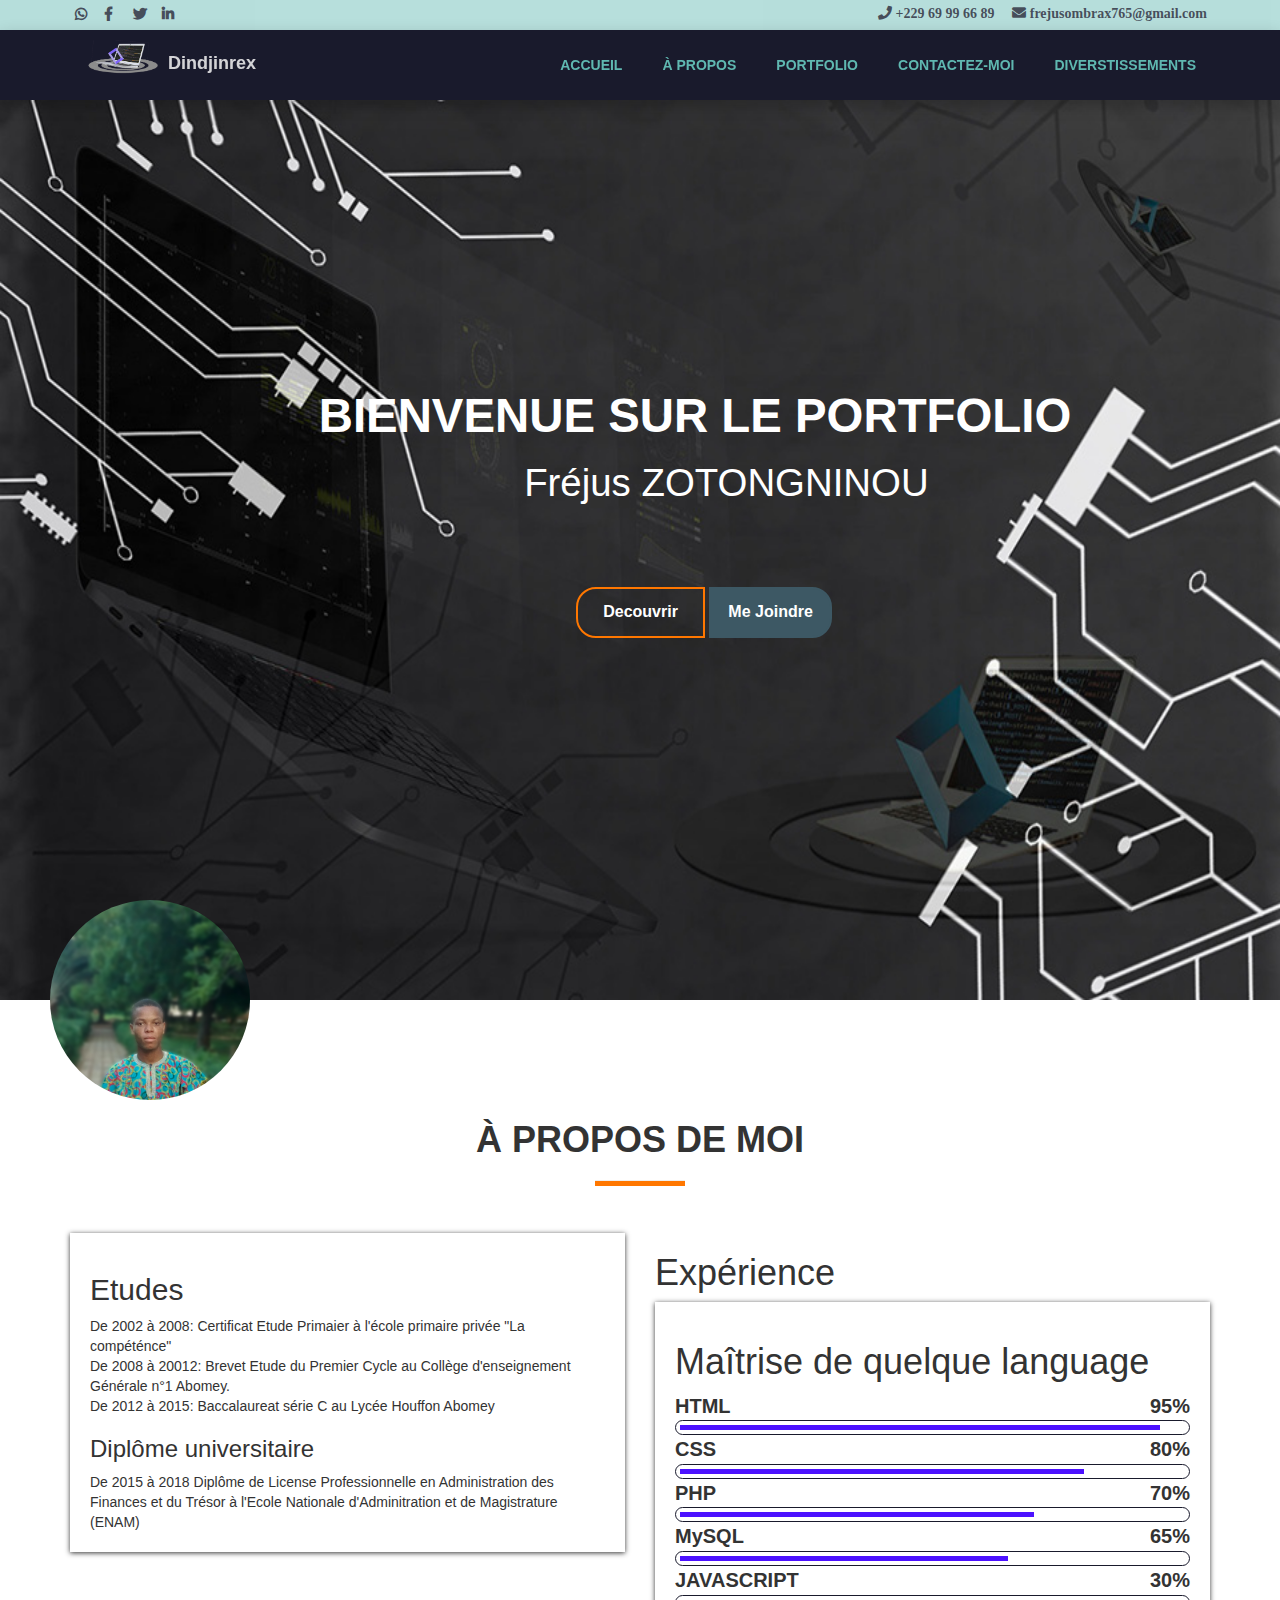
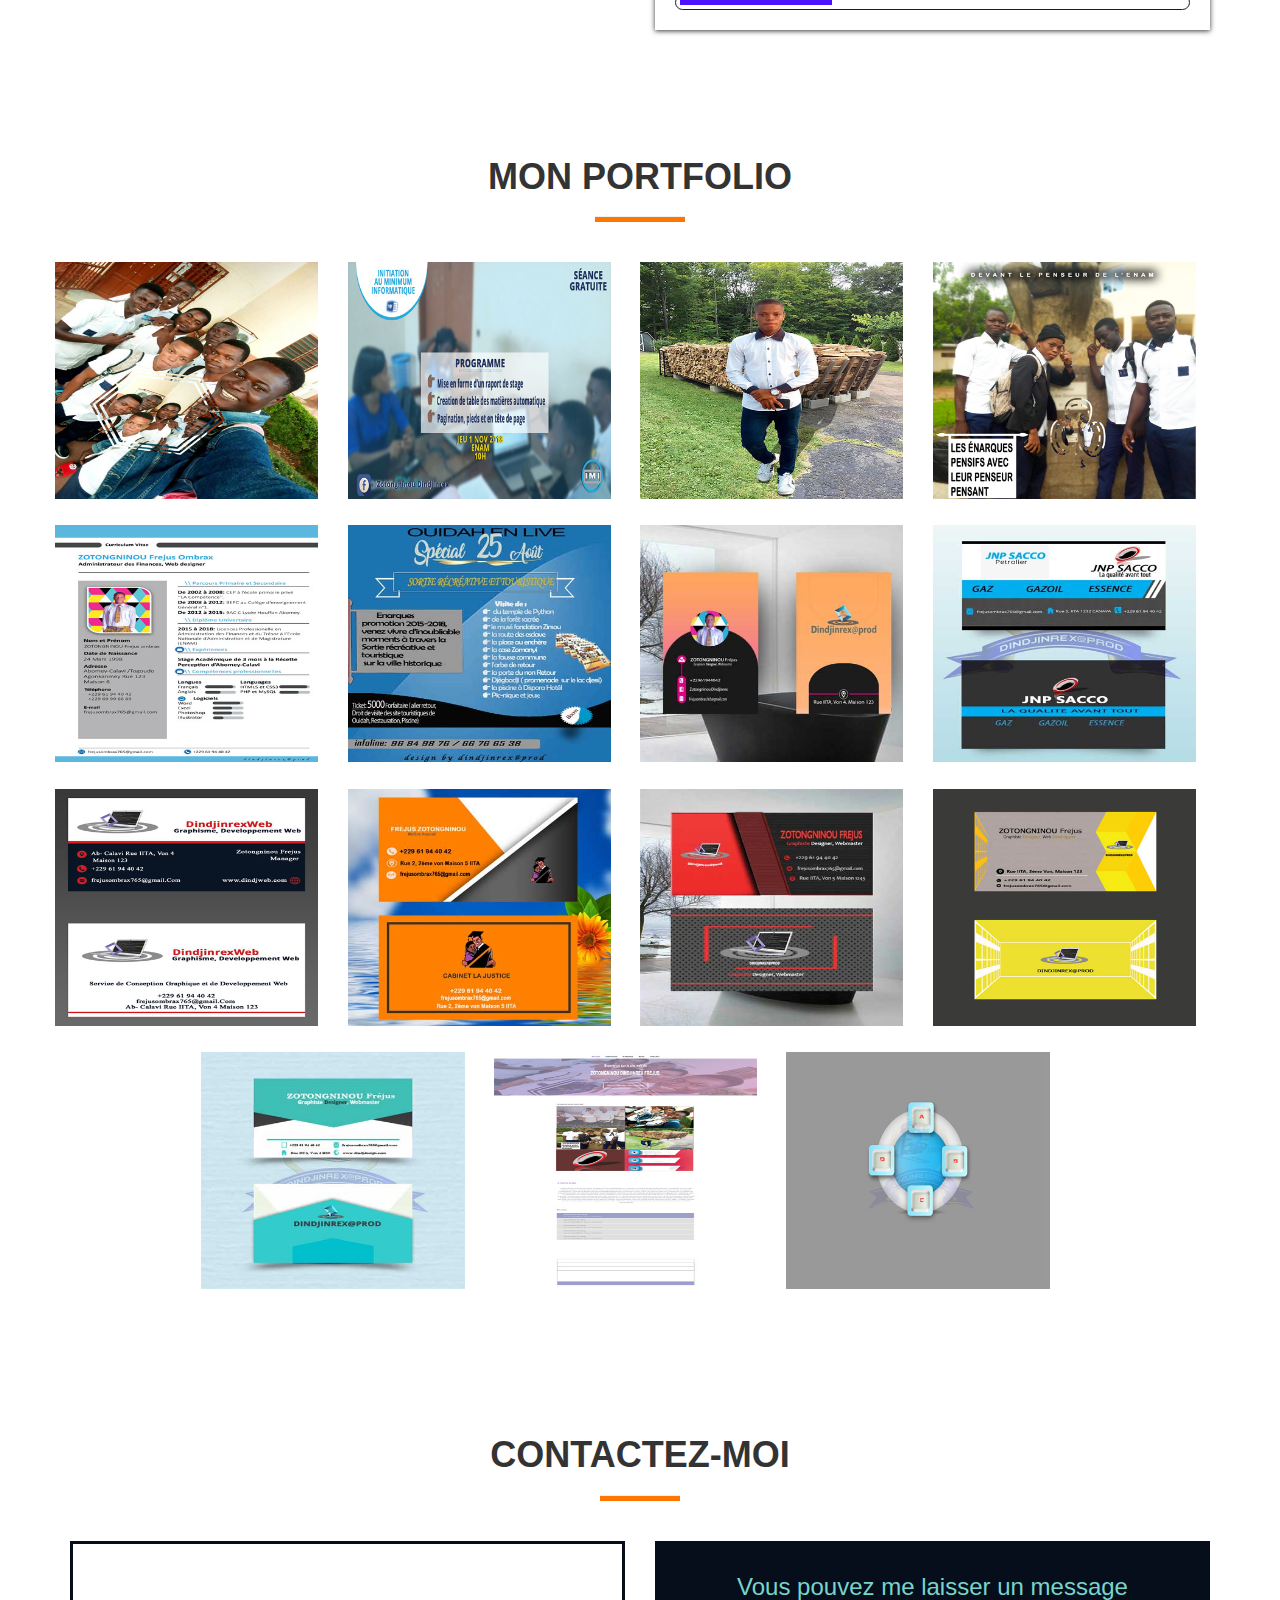
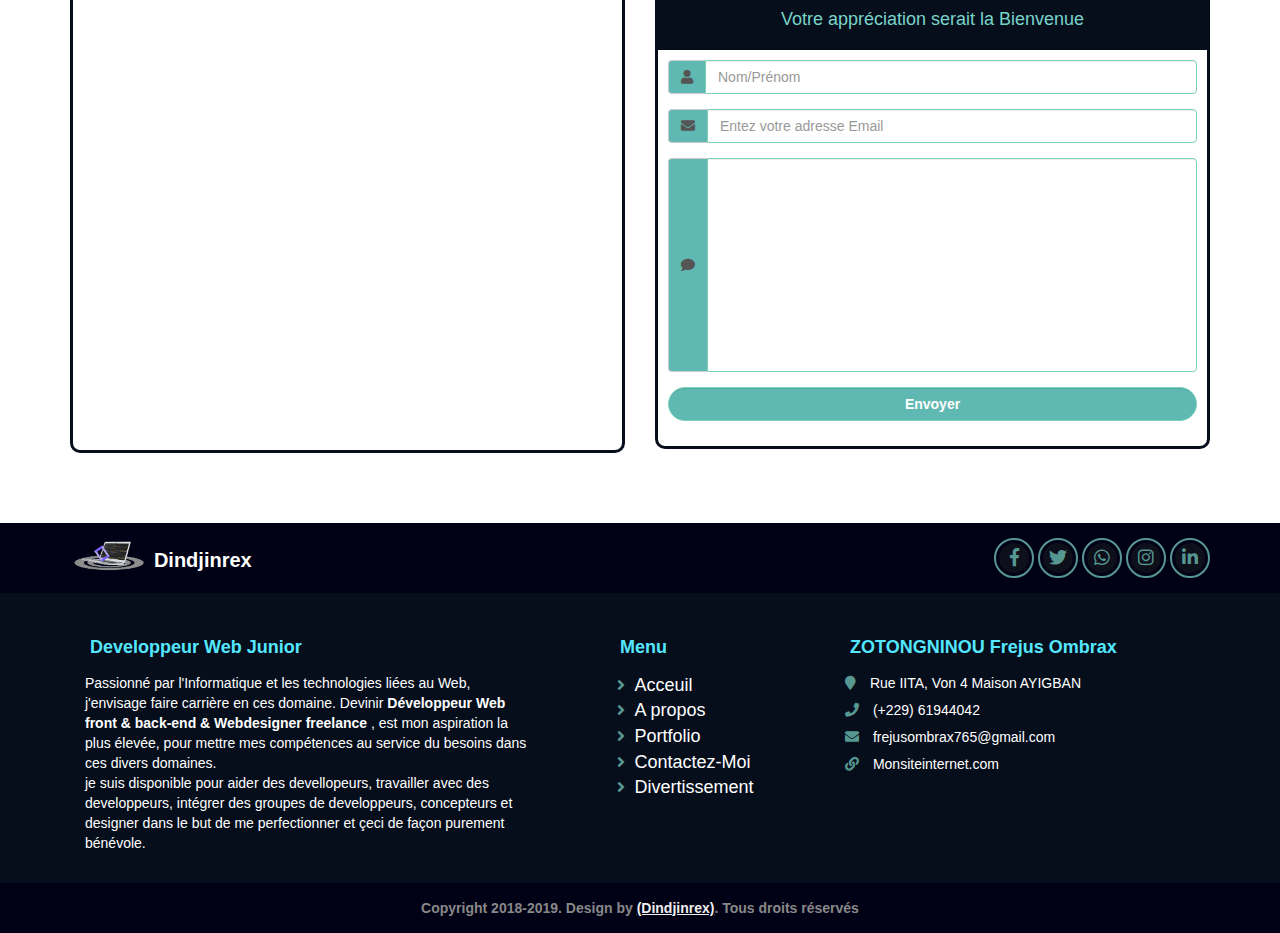
<file: index.html>
<!DOCTYPE html>
<html lang="fr">

<head>
    <meta charset="UTF-8">
    <meta name="viewport" content="width=device-width, initial-scale=1.0, user-scalable=no">
    <meta http-equiv="X-UA-Compatible" content="ie=edge">
    <link rel="stylesheet" href="css/bootstrap.css">
    <link rel="stylesheet" href="css/style.css">
    <link rel="stylesheet" href="css/style2.css">
    <link rel="stylesheet" href="fontawesome-free/css/all.css">
    <title>Mon premier site</title>
</head>

<body>
<div class="container-fluid header-A" id="h">
    <div class="container">
        <div class="header-A-icon">
            <a href="http://wa.me/+22961944042" title="Whatsapp"><i class="fab whatsapGras fa-whatsapp "></i></a>
            <a href="" title="facebook"><i class="fab fa-facebook-f"></i></a>
            <a href="" title="Twitter"><i class="fab fa-twitter" ></i></a>
            <a href="" title="linkedin"><i class="fab fa-linkedin-in"></i></a>
        </div>
        <div class="header-A-tel">
            <a href="#"><i class="fa fa-phone"><span class="tel-i"> +229 69 99 66 89</span></i></a> &nbsp
            <a href=""><i class="fa fa-envelope"> <span class="tel-i"> frejusombrax765@gmail.com</span></i></a>
        </div>
    </div>
</div>
<nav class="header-B">
    <a class="logohead" href="#">
        <img alt="" src="img/logo2.png" >
        <span class="logoText">Dindjinrex</span>
    </a>
    <a href="#menu" class="iconMenu"><i class="fa fa-bars"></i></a>
    <ul class="navul" id="menu">
        <li><a href="#home"> Accueil</a></li>
        <li><a href="#about">à propos</a></li>
        <li><a href="#portfolio">Portfolio</a></li>
        <li><a href="#contact">Contactez-moi</a></li>
        <li><a href="divers.html">Diverstissements</a></li>
    </ul>
</nav>
<section class="head" id="home">
    <div class="content-slider">
        <div class="slide">
            <div class="inner-banner slide-1" >
                <div class="titreNom">
                    <h1> Bienvenue sur le PORTFOLIO</h1>
                    <h3>Fréjus ZOTONGNINOU</h3>
                </div>
            </div>
            <div class="slide-2">
                <h1>Web design, Création de site static, Conception graphique</h1>
                <p>
                    Conception de logos, flyer, cartes de viste, templates web, affiche
                    publicitaires etc....

                </p>
            </div>
        </div>
        <div class="button">
            <a href="" class="btn1"> Decouvrir</a>
            <a href="" class="btn2">Me Joindre</a>
        </div>
    </div>

    <div class="contentPhoto">
        <img src="img/maPhoto.jpg" alt="" class="maPhoto" width="220">
    </div>
</section>

                <!-- A PROPOS -->
 <section class="container-fluid about" id="about">
    <h1 class="titreSection" >à propos de moi</h1>
    <hr class="separator">
     <div class="container">
        <div class="row">
            <article class="col-md-6 col-sm-12 col-xs-12 etude">
                <div class="contentLevel">
                    <h2> Etudes </h2>
                    <p>
                        <span>De 2002 à 2008:</span> Certificat Etude Primaier à l'école primaire privée
                                                     "La compéténce"
                    </p>
                    <p>
                        <span>De 2008 à 20012:</span> Brevet Etude du Premier Cycle au Collège d'enseignement
                                                      Générale n°1 Abomey.
                    </p>
                    <p>
                        <span>De 2012 à 2015:</span> Baccalaureat série C au Lycée Houffon Abomey
                    </p>
                    <div class="diplome">
                        <h3>Diplôme universitaire</h3>
                        <p>
                            <span> De 2015 à 2018</span> Diplôme de License Professionnelle
                                                         en Administration des Finances et du Trésor à l'Ecole Nationale
                                                         d'Adminitration et de Magistrature (ENAM)
                        </p>
                    </div>
                </div>
            </article>
            <article class="col-md-6 col-sm-12 col-xs-12">
                <h1> Expérience </h1>
                <div class="contentLevel">
                    <h1> Maîtrise de quelque language</h1>
                    <div class="notion">
                        <p>HTML</p>
                        <p>95%</p>
                        <div class="niv">
                            <div class="level" style="width:95%">
                            </div>
                        </div>
                    </div>
                    <div class="notion">
                        <p>CSS</p>
                        <p>80%</p>
                        <div class="niv">
                            <div class="level" style="width:80%">
                            </div>
                        </div>
                    </div>
                    <div class="notion">
                        <p>PHP</p>
                        <p>70%</p>
                        <div class="niv">
                            <div class="level" style="width:70%">
                            </div>
                        </div>
                    </div>
                    <div class="notion">
                        <p>MySQL</p>
                        <p>65%</p>
                        <div class="niv">
                            <div class="level" style="width: 65%">
                            </div>
                        </div>
                    </div>
                    <div class="notion">
                        <p>JAVASCRIPT</p>
                        <p>30%</p>
                        <div class="niv">
                            <div class="level" style="width: 30%">
                            </div>
                        </div>
                    </div>
                </div>
            </article>
        </div>
     </div>
</section>

  <!-- Port folio -->
  <section class="container-fluid portfolio" id="portfolio">
          <h1 class="titreSection" >Mon portfolio</h1>
          <hr class="separator">
        <div class=" container content-article">
            <article class=" col-img item-port ">
                <div class="box-img">
                    <a  href="img/m-1.jpg"><img src="img/m-1.jpg" alt="" ></a>
                </div>
                <div class="img-hover"> 
                    <div class="icon-plus">
                        <a href="img/m-1.jpg">+ </a>
                    </div>
                    <div class="titre">
                        Cliquez pour agrandir
                    </div>  
                </div>
            </article>
            <article class=" col-img item-port">
               <div class="box-img">
                   <a href="img/m-2.jpg"><img src="img/m-2.jpg" alt="" ></a>
               </div>
                 <div class="img-hover"> 
                    <div class="icon-plus">
                        +
                    </div>
                    <div class="titre">
                        Cliquez pour agrandir
                    </div>  %
                </div>
            </article>
            <article class=" col-img item-port">
                <div class="box-img">
                    <a href="img/m-3.jpg"><img src="img/m-3.jpg" alt="" ></a>
                </div>
                 <div class="img-hover"> 
                    <div class="icon-plus">
                       +
                    </div>
                    <div class="titre">
                        Cliquez pour agrandir
                    </div>  
                </div>
            </article>
            <article class= "col-img  item-port">
                    <div class="box-img">
                        <a href="img/m-4.jpg"><img src="img/m-4.jpg" alt="" ></a>
                    </div>
                 <div class="img-hover"> 
                    <div class="icon-plus">
                        +
                    </div>
                    <div class="titre">
                        Cliquez pour agrandir
                    </div>  
                </div>
            </article>
            <article class=" col-img item-port">
                <div class="box-img">
                    <a href="img/m-5.jpg"><img src="img/m-5.jpg" alt=""></a>
                </div>
                 <div class="img-hover"> 
                    <div class="icon-plus">
                      +
                    </div>
                    <div class="titre">
                        Cliquez pour agrandir
                    </div>  
                </div>
            </article>
            <article class=" col-img item-port">
                <div class="box-img">
                    <a href="img/m-6.jpg"><img src="img/m-6.jpg" alt="" ></a>
                </div>
                 <div class="img-hover"> 
                    <div class="icon-plus">
                        +
                    </div>
                    <div class="titre">
                        Cliquez pour agrandir
                    </div>  
                </div>
            </article>
            <article class=" col-img item-port">
                <div class="box-img">
                    <a href="img/m-7.jpg"><img src="img/m-7.jpg" alt=""></a>
                </div>
                 <div class="img-hover"> 
                    <div class="icon-plus">
                        +
                    </div>
                    <div class="titre">
                        Cliquez pour agrandir
                    </div>  
                </div>
            </article>
            <article class=" col-img item-port">
                <div class="box-img">
                    <a href="img/m-8.jpg"><img src="img/m-8.jpg" alt="" ></a>
                </div>
                 <div class="img-hover"> 
                    <div class="icon-plus">
                        +
                    </div>
                    <div class="titre">
                        Cliquez pour agrandir
                    </div>  
                </div>
            </article>
            <article class=" col-img item-port">
                <div class="box-img">
                    <a href="img/m-9.jpg"><img src="img/m-9.jpg" alt="" ></a>
                </div>
                 <div class="img-hover"> 
                    <div class="icon-plus">
                      +
                    </div>
                    <div class="titre">
                        Cliquez pour agrandir
                    </div>  
                </div>
            </article>
            <article class=" col-img item-port">
                <div class="box-img">
                    <a href="img/m-10.jpg"><img src="img/m-10.jpg" alt="" ></a>
                </div>
                 <div class="img-hover"> 
                    <div class="icon-plus">
                        +
                    </div>
                    <div class="titre">
                        Cliquez pour agrandir
                    </div>  
                </div>
            </article>
            <article class=" col-img  item-port">
                <div class="box-img">
                    <a href="img/m-11.jpg"><img src="img/m-11.jpg" alt="" ></a>
                </div>
                 <div class="img-hover"> 
                    <div class="icon-plus">
                     +
                    </div>
                    <div class="titre">
                        Cliquez pour agrandir
                    </div>  
                </div>
            </article>
            <article class=" col-img item-port">
                <div class="box-img">
                    <a href="img/m-12.jpg"><img src="img/m-12.jpg" alt="" ></a>
                </div>
                 <div class="img-hover"> 
                    <div class="icon-plus">
                        <i class="fas fa-plus"></i> 
                    </div>
                    <div class="titre">
                        Cliquez pour agrandir
                    </div>  
                </div>
            </article>
            <article class=" col-img  item-port">
                <div class="box-img">
                    <a href="img/m-13.jpg"><img src="img/m-13.jpg" alt="" ></a>
                </div>
                 <div class="img-hover fade"> 
                    <div class="icon-plus">
                      +
                    </div>
                    <div class="titre">
                        Cliquez pour agrandir
                    </div>  
                </div>
            </article>
            <article class=" col-img  item-port">
                <div class="box-img">
                    <a href="img/m-14.jpg"><img src="img/m-14.jpg" alt="" ></a>
                </div>
                 <div class="img-hover"> 
                    <div class="icon-plus">
                    +
                    </div>
                    <div class="titre">
                        Cliquez pour agrandir
                    </div>  
                </div>
            </article>
            <article class=" col-img item-port">
                <div class="box-img">
                    <a href="img/m-15.jpg"><img src="img/m-15.jpg" alt="" ></a>
                </div>
                 <div class="img-hover"> 
                    <div class="icon-plus">
                       +
                    </div>
                    <div class="titre">
                        Cliquez pour agrandir
                    </div>  
                </div>
            </article>
        </div>
  </section> 
  <!-- =======================
        CONTACT
  ====================== -->
<section class="container" id="contact">
    <h1  class="titreSection" >Contactez-moi</h1>
    <hr class="separator">
<div class="row">
    <div class="col-md-6 containerIframe">
        <div class="content-iframe">
            <iframe src="https://www.google.com/maps/embed?pb=!1m18!1m12!1m3!1d3964.8870047532396!2d2.3362252146442435!3d6.408554426267199!2m3!1f0!2f0!3f0!3m2!1i1024!2i768!4f13.1!3m3!1m2!1s0x1024a82c6db83fbd%3A0xc53ee10ef5554a79!2sEglise+%C3%89vangelique+Assembl%C3%A9e+de+Dieu+EEAD!5e0!3m2!1sfr!2sbj!4v1547939700174"  frameborder="0" style="border:0" allowfullscreen></iframe>
        </div>
    </div>
    <!--FORMULAIRE DE CONTACT-->
<div class="col-md-6">
    <div class="content-form">
        <div class="form-header">
            <h3>Vous pouvez me laisser un message</h3>
            <h4>Votre appréciation serait la Bienvenue</h4>
        </div>
        <form>
            <div class="form-form">
                <div class="form-group input-group">
                    <span class="input-group-addon"> <i class="fa fa-user"></i> </span>
                    <input type="text" name="nom" class="form-control" placeholder="Nom/Prénom">
                </div>
                <div class="form-group input-group">
                    <span class="input-group-addon"> <i class="fa fa-envelope"></i> </span>
                    <input type="email" name="mailuser" class="form-control" placeholder="Entez votre adresse Email">
                </div>
                <div class="form-group input-group">
                    <span class="input-group-addon"> <i class="fa fa-comment"></i> </span>
                    <textarea name="message" class="form-control" rows="10"></textarea>
                </div>
                <div class="form-group">
                    <input class="btn btn-custom-1 form-control " type="submit" value="Envoyer" name="Valider">
                </div>
            </div>
        </form>
    </div>
</div>
</div>
</section>

<!-- FOOTER -->
<footer class=" container-fluid footer ">
        <div class=" footer-head container">
            <div class="footerlogo col-md-3">
                <a class="logo" href="#">
                    <img alt="" src="img/logo2.png" width="">
                    <span >Dindjinrex</span>
                </a>
            </div>
            <div class="icon-footer  col-md-offset-4  col-md-5 ">
                <div class="fbook"> <a href=""><i class="fab fa-facebook-f"></i></a> </div>
                <div class="twitter"> <a href=""><i class="fab fa-twitter"></i></a></div>
                <div class="whatsapp"><a href=""><i class="fab fa-whatsapp"></i></a></div>
                <div class="instagram"> <a href=""><i class="fab fa-instagram"></i></a></div>
                <div class="linkedin"><a href=""><i class=" fab fa-linkedin-in"></i></a></div>
            </div>
        </div>
    <div class="footer-body container-fluid">
            <div class="container ">
                <div class=" envie  col-md-5 col-xs-12 col-sm-12 ">
                    <h4 class="nameInfos">Developpeur Web Junior</h4>
                    <p class="description">
                        Passionné par l'Informatique et les technologies liées au Web, j'envisage faire carrière en ces domaine. Devinir
                        <strong>Développeur Web front & back-end & Webdesigner freelance</strong> , est mon aspiration la plus élevée,
                        pour mettre mes compétences au service du besoins dans ces divers domaines.
                    </p>
                    <p class="description">
                        je suis disponible pour aider des devellopeurs, travailler avec des developpeurs, intégrer des
                        groupes de developpeurs, concepteurs et designer dans le but de me perfectionner et çeci de façon purement bénévole.
                    </p>
                </div>
                <hr class=" separatorFooter">
                <div class="Nav col-md-3 col-xs-12 col-sm-12 ">
                    <h4 class="nameInfos">Menu</h4>
                    <nav class="footer-nav ">
                        <a href="#">
                            <span class="iconNavfoot"> <i class="fa fa-angle-right" aria-hidden="true"></i> </span> Acceuil</a>
                        <a href="#about">
                            <span class="iconNavfoot"> <i class="fa fa-angle-right" aria-hidden="true"></i> </span> A propos</a>
                        <a href="#portfolio">
                            <span class="iconNavfoot"> <i class="fa fa-angle-right" aria-hidden="true"></i> </span> Portfolio</a>
                        <a href="#contact">
                            <span class="iconNavfoot"> <i class="fa fa-angle-right" aria-hidden="true"></i> </span> Contactez-Moi</a>
                        <a href="#contact">
                            <span class="iconNavfoot"> <i class="fa fa-angle-right" aria-hidden="true"></i> </span> Divertissement</a>
                    </nav>
                </div>
                <hr class=" separatorFooter">
                <div class="  profil col-md-4 col-xs-12 col-sm-12 ">
                    <h4 class="nameInfos">ZOTONGNINOU Frejus Ombrax</h4>
                    <address>
                        <p>
                            <i class="fa fa-map-marker"></i> <span class="infosFooter ">Rue IITA, Von 4 Maison AYIGBAN</span>
                        </p>
                        <p>
                            <i class="fa fa-phone"></i> <span class="infosFooter">
                            <a href="tel:+22961944042" title="">(+229) 61944042</a></span>
                        </p>
                        <p>
                            <i class="fa fa-envelope"></i>
                            <span class="infosFooter">
                                <a href="mailto:frejusombrax765@gmail.com">frejusombrax765@gmail.com</a>
                            </span>
                        </p>
                        <p>
                            <i class="fa fa-link"></i>
                            <span class="infosFooter"><a href=""> Monsiteinternet.com</a></span>
                        </p>
                    </address>
                </div>
            </div>
    </div>
    <div class="footerfoot">
            <div class="container">
                <p class="copyright">
                    Copyright 2018-2019. Design by <a href="" >
                    (Dindjinrex)</a>. Tous droits réservés
                </p>
            </div>
    </div>
</footer>













</body>

</html>
</file>
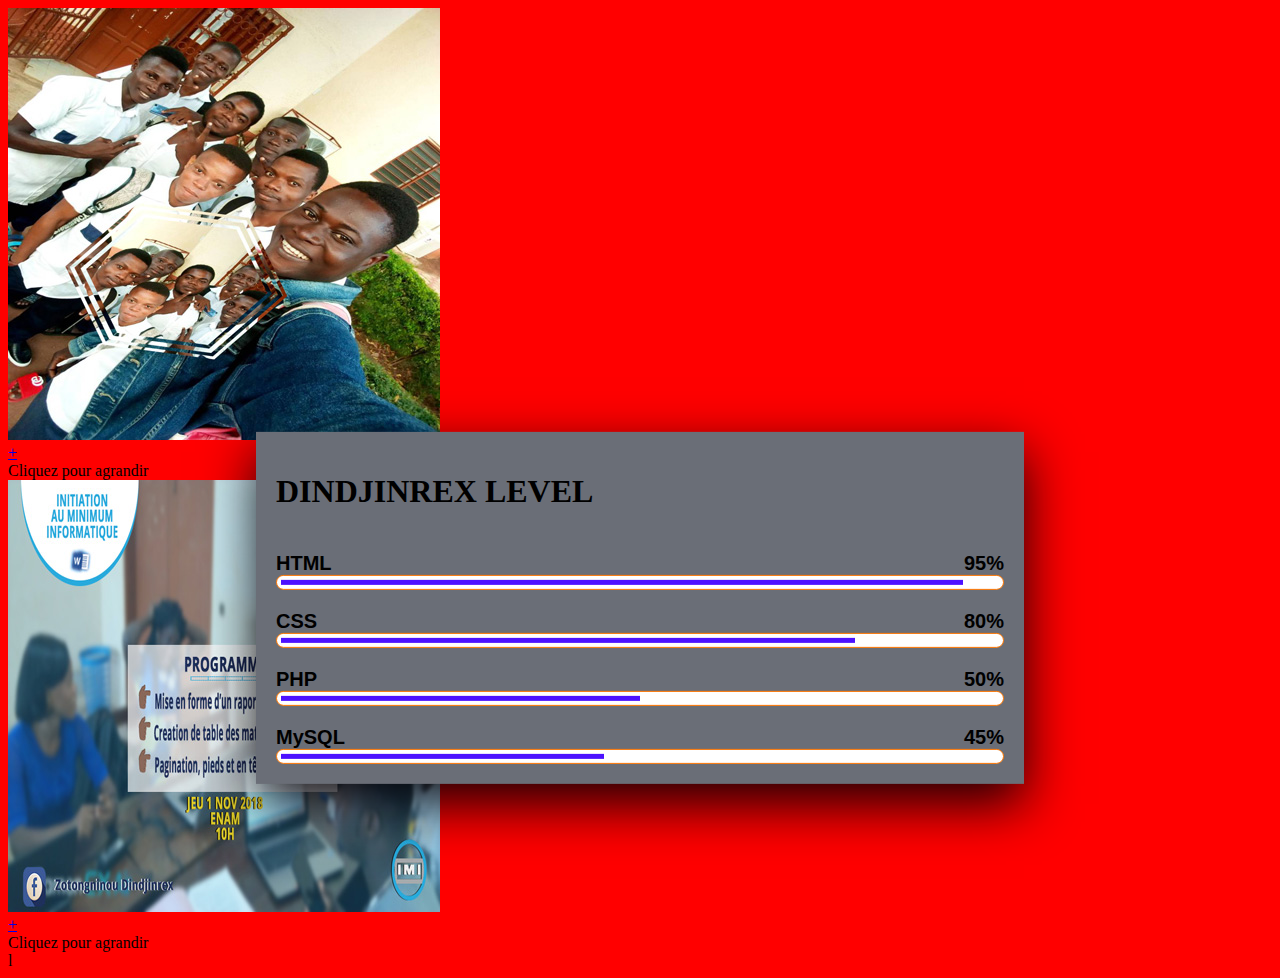
<file: dddd.html>
<!DOCTYPE html>
<html lang="en">
<head>
    <meta charset="UTF-8">
    <title>Title</title>
    <link rel="stylesheet" href="dd.css">
</head>
<body>


<div class="content">
    <h1> DINDJINREX LEVEL</h1>
    <div class="notion">
        <p>HTML</p>
        <p>95%</p>
        <div class="niv">
            <div class="level" style="width:95%">
            </div>
        </div>
    </div>
    <div class="notion">
        <p>CSS</p>
        <p>80%</p>
        <div class="niv">
            <div class="level" style="width:80%">
            </div>
        </div>
    </div>
    <div class="notion">
        <p>PHP</p>
        <p>50%</p>
        <div class="niv">
            <div class="level" style="width:50%">
            </div>
        </div>
    </div>
    <div class="notion">
        <p>MySQL</p>
        <p>45%</p>
        <div class="niv">
            <div class="level" style="width: 45%">
            </div>
        </div>
    </div>
</div>


<div class="A">
    <!--<div class="D"></div>-->
    <article class=" col-img item-port ">
        <div class="box-img">
            <a  href="img/m-1.jpg"><img src="img/m-1.jpg" alt="" ></a>
        </div>
        <div class="img-hover">
            <div class="icon-plus">
                <a href="img/m-1.jpg">+ </a>
            </div>
            <div class="titre">
                Cliquez pour agrandir
            </div>
        </div>
    </article>
    <article class=" col-img item-port ">
        <div class="box-img">
            <a  href="img/m-1.jpg"><img src="img/m-2.jpg" alt="" ></a>
        </div>
        <div class="img-hover">
            <div class="icon-plus">
                <a href="img/m-1.jpg">+ </a>
            </div>
            <div class="titre">
                Cliquez pour agrandir
            </div>
        </div>
    </article>
</div>
l


</body>
</html>
</file>
<file: css/style2.css>
/*LARGEUR PAR DEFAUT DES COL-IMG*/
.col-img{
    width: 20%;
}


/*LES ECRANS INFERIEUR A 1400 px*/

@media only screen and (max-width: 1400px ) {
    .col-img, .img-hover{  width: 25%; }
}

/*LES ECRANS INFERIEUR A 1219 px*/

    @media only screen and (max-width: 1219px ) {
        .col-img, .img-hover{  width: 33.333%; }
    }

/*LES ECRANS INFERIEUR A 991 px*/

@media only screen and (max-width: 991px) {
    
    .col-img, .img-hover { width: 50%; }
    
    .header-B {
        background: rgba(0, 1, 21, 0.9);
        height: 70px;
    }
     .logohead{
         position: absolute;
         right: 0px;
     }
    .header-B ul {
        display: block;
        position: absolute;
        top: 70px;
        left: -200px;
        visibility: hidden;
        transition: .3s linear;
        opacity: 0;
    }
    .header-B ul li a {
        margin: 0;
        display: block;
        text-align: center;
        color: #ffffff;
        background: rgba(8, 8, 20, 0.93);
    }
    .iconMenu {
        display: block;
        position: absolute;
        top: 20px;
        background: #5fb8b1;
        color: #ffffff;
        padding: 3px 6px;
        border-radius: 2px;
    }
    #menu:target {
        left: 0;
        visibility: visible;
        opacity: 1;
    }
    
    
    /*FOOTER*/
    .icon-footer{ float: right;}
    .footer-body{ padding: 0; }
    .footer h4{ padding-left: 0}
    .envie, .profil, .Nav, .nameInfos{
        padding: 0;
    }
    .envie p { padding-left: 15px;}
    .envie, .Nav {
        margin-bottom: 40px;
    }
    .separatorFooter{
        background: #e3e3e3;
        height: 1px;
        width: 80%;
    }
    .footer-nav a{
        display: block;
        font-size: 18px;
        margin: 7px 0;
        padding-left: 15px;
    }
    .iconNavfoot{
        font-size: 16px;
        color: #579791;
        padding-right: 5px;
        padding-left: 2px;
    }
   address{ padding-left: 15px;}
    address p{
        margin: 7px 0;
        padding-left: 10px;
    }
    address i {
        padding-left: 0;
    }
}


@media only screen and (max-width:500px) {  .col-img, .img-hover { width: 100%; }
    
    .header-A{
        height: auto;
        width: 100%;
        opacity: 1;
        background: center center url("../img/Arr2.jpg");
        background-size: 100% ;
    }
    .header-A .container{
       
       }
    .header-A i{
        color: rgb(255, 255, 255 );
        font-weight: 600;
    }
    .tel-i{  font-family:"sans-serif"  }
    .header-A-icon{ text-align: center; padding: 0}
    .header-A-icon, .header-A-tel  { float: none; }
   .header-A-tel{
        display: block;
       text-align: center;
       margin: 0;
    }
   
   /*FOOTER*/
    .logo img{
        width: 60px;
    }
    .logo span{
        font-size: 10px;
        font-weight: bold;
    }
    
   
   
   
   
   
   
   
   
   
   
    .item-port .box-img{
        position: relative;
        width: 100%;
        height: 98%;
        overflow: hidden;
    }
}
</file>
<file: fontawesome-free/css/all.css>
.fa,
.fas,
.far,
.fal,
.fab {
  -moz-osx-font-smoothing: grayscale;
  -webkit-font-smoothing: antialiased;
  display: inline-block;
  font-style: normal;
  font-variant: normal;
  text-rendering: auto;
  line-height: 1; }

.fa-lg {
  font-size: 1.33333em;
  line-height: 0.75em;
  vertical-align: -.0667em; }

.fa-xs {
  font-size: .75em; }

.fa-sm {
  font-size: .875em; }

.fa-1x {
  font-size: 1em; }

.fa-2x {
  font-size: 2em; }

.fa-3x {
  font-size: 3em; }

.fa-4x {
  font-size: 4em; }

.fa-5x {
  font-size: 5em; }

.fa-6x {
  font-size: 6em; }

.fa-7x {
  font-size: 7em; }

.fa-8x {
  font-size: 8em; }

.fa-9x {
  font-size: 9em; }

.fa-10x {
  font-size: 10em; }

.fa-fw {
  text-align: center;
  width: 1.25em; }

.fa-ul {
  list-style-type: none;
  margin-left: 2.5em;
  padding-left: 0; }
  .fa-ul > li {
    position: relative; }

.fa-li {
  left: -2em;
  position: absolute;
  text-align: center;
  width: 2em;
  line-height: inherit; }

.fa-border {
  border: solid 0.08em #eee;
  border-radius: .1em;
  padding: .2em .25em .15em; }

.fa-pull-left {
  float: left; }

.fa-pull-right {
  float: right; }

.fa.fa-pull-left,
.fas.fa-pull-left,
.far.fa-pull-left,
.fal.fa-pull-left,
.fab.fa-pull-left {
  margin-right: .3em; }

.fa.fa-pull-right,
.fas.fa-pull-right,
.far.fa-pull-right,
.fal.fa-pull-right,
.fab.fa-pull-right {
  margin-left: .3em; }

.fa-spin {
  -webkit-animation: fa-spin 2s infinite linear;
          animation: fa-spin 2s infinite linear; }

.fa-pulse {
  -webkit-animation: fa-spin 1s infinite steps(8);
          animation: fa-spin 1s infinite steps(8); }

@-webkit-keyframes fa-spin {
  0% {
    -webkit-transform: rotate(0deg);
            transform: rotate(0deg); }
  100% {
    -webkit-transform: rotate(360deg);
            transform: rotate(360deg); } }

@keyframes fa-spin {
  0% {
    -webkit-transform: rotate(0deg);
            transform: rotate(0deg); }
  100% {
    -webkit-transform: rotate(360deg);
            transform: rotate(360deg); } }

.fa-rotate-90 {
  -ms-filter: "progid:DXImageTransform.Microsoft.BasicImage(rotation=1)";
  -webkit-transform: rotate(90deg);
          transform: rotate(90deg); }

.fa-rotate-180 {
  -ms-filter: "progid:DXImageTransform.Microsoft.BasicImage(rotation=2)";
  -webkit-transform: rotate(180deg);
          transform: rotate(180deg); }

.fa-rotate-270 {
  -ms-filter: "progid:DXImageTransform.Microsoft.BasicImage(rotation=3)";
  -webkit-transform: rotate(270deg);
          transform: rotate(270deg); }

.fa-flip-horizontal {
  -ms-filter: "progid:DXImageTransform.Microsoft.BasicImage(rotation=0, mirror=1)";
  -webkit-transform: scale(-1, 1);
          transform: scale(-1, 1); }

.fa-flip-vertical {
  -ms-filter: "progid:DXImageTransform.Microsoft.BasicImage(rotation=2, mirror=1)";
  -webkit-transform: scale(1, -1);
          transform: scale(1, -1); }

.fa-flip-horizontal.fa-flip-vertical {
  -ms-filter: "progid:DXImageTransform.Microsoft.BasicImage(rotation=2, mirror=1)";
  -webkit-transform: scale(-1, -1);
          transform: scale(-1, -1); }

:root .fa-rotate-90,
:root .fa-rotate-180,
:root .fa-rotate-270,
:root .fa-flip-horizontal,
:root .fa-flip-vertical {
  -webkit-filter: none;
          filter: none; }

.fa-stack {
  display: inline-block;
  height: 2em;
  line-height: 2em;
  position: relative;
  vertical-align: middle;
  width: 2.5em; }

.fa-stack-1x,
.fa-stack-2x {
  left: 0;
  position: absolute;
  text-align: center;
  width: 100%; }

.fa-stack-1x {
  line-height: inherit; }

.fa-stack-2x {
  font-size: 2em; }

.fa-inverse {
  color: #fff; }

/* Font Awesome uses the Unicode Private Use Area (PUA) to ensure screen
readers do not read off random characters that represent icons */
.fa-500px:before {
  content: "\f26e"; }

.fa-accessible-icon:before {
  content: "\f368"; }

.fa-accusoft:before {
  content: "\f369"; }

.fa-acquisitions-incorporated:before {
  content: "\f6af"; }

.fa-ad:before {
  content: "\f641"; }

.fa-address-book:before {
  content: "\f2b9"; }

.fa-address-card:before {
  content: "\f2bb"; }

.fa-adjust:before {
  content: "\f042"; }

.fa-adn:before {
  content: "\f170"; }

.fa-adobe:before {
  content: "\f778"; }

.fa-adversal:before {
  content: "\f36a"; }

.fa-affiliatetheme:before {
  content: "\f36b"; }

.fa-air-freshener:before {
  content: "\f5d0"; }

.fa-algolia:before {
  content: "\f36c"; }

.fa-align-center:before {
  content: "\f037"; }

.fa-align-justify:before {
  content: "\f039"; }

.fa-align-left:before {
  content: "\f036"; }

.fa-align-right:before {
  content: "\f038"; }

.fa-alipay:before {
  content: "\f642"; }

.fa-allergies:before {
  content: "\f461"; }

.fa-amazon:before {
  content: "\f270"; }

.fa-amazon-pay:before {
  content: "\f42c"; }

.fa-ambulance:before {
  content: "\f0f9"; }

.fa-american-sign-language-interpreting:before {
  content: "\f2a3"; }

.fa-amilia:before {
  content: "\f36d"; }

.fa-anchor:before {
  content: "\f13d"; }

.fa-android:before {
  content: "\f17b"; }

.fa-angellist:before {
  content: "\f209"; }

.fa-angle-double-down:before {
  content: "\f103"; }

.fa-angle-double-left:before {
  content: "\f100"; }

.fa-angle-double-right:before {
  content: "\f101"; }

.fa-angle-double-up:before {
  content: "\f102"; }

.fa-angle-down:before {
  content: "\f107"; }

.fa-angle-left:before {
  content: "\f104"; }

.fa-angle-right:before {
  content: "\f105"; }

.fa-angle-up:before {
  content: "\f106"; }

.fa-angry:before {
  content: "\f556"; }

.fa-angrycreative:before {
  content: "\f36e"; }

.fa-angular:before {
  content: "\f420"; }

.fa-ankh:before {
  content: "\f644"; }

.fa-app-store:before {
  content: "\f36f"; }

.fa-app-store-ios:before {
  content: "\f370"; }

.fa-apper:before {
  content: "\f371"; }

.fa-apple:before {
  content: "\f179"; }

.fa-apple-alt:before {
  content: "\f5d1"; }

.fa-apple-pay:before {
  content: "\f415"; }

.fa-archive:before {
  content: "\f187"; }

.fa-archway:before {
  content: "\f557"; }

.fa-arrow-alt-circle-down:before {
  content: "\f358"; }

.fa-arrow-alt-circle-left:before {
  content: "\f359"; }

.fa-arrow-alt-circle-right:before {
  content: "\f35a"; }

.fa-arrow-alt-circle-up:before {
  content: "\f35b"; }

.fa-arrow-circle-down:before {
  content: "\f0ab"; }

.fa-arrow-circle-left:before {
  content: "\f0a8"; }

.fa-arrow-circle-right:before {
  content: "\f0a9"; }

.fa-arrow-circle-up:before {
  content: "\f0aa"; }

.fa-arrow-down:before {
  content: "\f063"; }

.fa-arrow-left:before {
  content: "\f060"; }

.fa-arrow-right:before {
  content: "\f061"; }

.fa-arrow-up:before {
  content: "\f062"; }

.fa-arrows-alt:before {
  content: "\f0b2"; }

.fa-arrows-alt-h:before {
  content: "\f337"; }

.fa-arrows-alt-v:before {
  content: "\f338"; }

.fa-artstation:before {
  content: "\f77a"; }

.fa-assistive-listening-systems:before {
  content: "\f2a2"; }

.fa-asterisk:before {
  content: "\f069"; }

.fa-asymmetrik:before {
  content: "\f372"; }

.fa-at:before {
  content: "\f1fa"; }

.fa-atlas:before {
  content: "\f558"; }

.fa-atlassian:before {
  content: "\f77b"; }

.fa-atom:before {
  content: "\f5d2"; }

.fa-audible:before {
  content: "\f373"; }

.fa-audio-description:before {
  content: "\f29e"; }

.fa-autoprefixer:before {
  content: "\f41c"; }

.fa-avianex:before {
  content: "\f374"; }

.fa-aviato:before {
  content: "\f421"; }

.fa-award:before {
  content: "\f559"; }

.fa-aws:before {
  content: "\f375"; }

.fa-baby:before {
  content: "\f77c"; }

.fa-baby-carriage:before {
  content: "\f77d"; }

.fa-backspace:before {
  content: "\f55a"; }

.fa-backward:before {
  content: "\f04a"; }

.fa-balance-scale:before {
  content: "\f24e"; }

.fa-ban:before {
  content: "\f05e"; }

.fa-band-aid:before {
  content: "\f462"; }

.fa-bandcamp:before {
  content: "\f2d5"; }

.fa-barcode:before {
  content: "\f02a"; }

.fa-bars:before {
  content: "\f0c9"; }

.fa-baseball-ball:before {
  content: "\f433"; }

.fa-basketball-ball:before {
  content: "\f434"; }

.fa-bath:before {
  content: "\f2cd"; }

.fa-battery-empty:before {
  content: "\f244"; }

.fa-battery-full:before {
  content: "\f240"; }

.fa-battery-half:before {
  content: "\f242"; }

.fa-battery-quarter:before {
  content: "\f243"; }

.fa-battery-three-quarters:before {
  content: "\f241"; }

.fa-bed:before {
  content: "\f236"; }

.fa-beer:before {
  content: "\f0fc"; }

.fa-behance:before {
  content: "\f1b4"; }

.fa-behance-square:before {
  content: "\f1b5"; }

.fa-bell:before {
  content: "\f0f3"; }

.fa-bell-slash:before {
  content: "\f1f6"; }

.fa-bezier-curve:before {
  content: "\f55b"; }

.fa-bible:before {
  content: "\f647"; }

.fa-bicycle:before {
  content: "\f206"; }

.fa-bimobject:before {
  content: "\f378"; }

.fa-binoculars:before {
  content: "\f1e5"; }

.fa-biohazard:before {
  content: "\f780"; }

.fa-birthday-cake:before {
  content: "\f1fd"; }

.fa-bitbucket:before {
  content: "\f171"; }

.fa-bitcoin:before {
  content: "\f379"; }

.fa-bity:before {
  content: "\f37a"; }

.fa-black-tie:before {
  content: "\f27e"; }

.fa-blackberry:before {
  content: "\f37b"; }

.fa-blender:before {
  content: "\f517"; }

.fa-blender-phone:before {
  content: "\f6b6"; }

.fa-blind:before {
  content: "\f29d"; }

.fa-blog:before {
  content: "\f781"; }

.fa-blogger:before {
  content: "\f37c"; }

.fa-blogger-b:before {
  content: "\f37d"; }

.fa-bluetooth:before {
  content: "\f293"; }

.fa-bluetooth-b:before {
  content: "\f294"; }

.fa-bold:before {
  content: "\f032"; }

.fa-bolt:before {
  content: "\f0e7"; }

.fa-bomb:before {
  content: "\f1e2"; }

.fa-bone:before {
  content: "\f5d7"; }

.fa-bong:before {
  content: "\f55c"; }

.fa-book:before {
  content: "\f02d"; }

.fa-book-dead:before {
  content: "\f6b7"; }

.fa-book-open:before {
  content: "\f518"; }

.fa-book-reader:before {
  content: "\f5da"; }

.fa-bookmark:before {
  content: "\f02e"; }

.fa-bowling-ball:before {
  content: "\f436"; }

.fa-box:before {
  content: "\f466"; }

.fa-box-open:before {
  content: "\f49e"; }

.fa-boxes:before {
  content: "\f468"; }

.fa-braille:before {
  content: "\f2a1"; }

.fa-brain:before {
  content: "\f5dc"; }

.fa-briefcase:before {
  content: "\f0b1"; }

.fa-briefcase-medical:before {
  content: "\f469"; }

.fa-broadcast-tower:before {
  content: "\f519"; }

.fa-broom:before {
  content: "\f51a"; }

.fa-brush:before {
  content: "\f55d"; }

.fa-btc:before {
  content: "\f15a"; }

.fa-bug:before {
  content: "\f188"; }

.fa-building:before {
  content: "\f1ad"; }

.fa-bullhorn:before {
  content: "\f0a1"; }

.fa-bullseye:before {
  content: "\f140"; }

.fa-burn:before {
  content: "\f46a"; }

.fa-buromobelexperte:before {
  content: "\f37f"; }

.fa-bus:before {
  content: "\f207"; }

.fa-bus-alt:before {
  content: "\f55e"; }

.fa-business-time:before {
  content: "\f64a"; }

.fa-buysellads:before {
  content: "\f20d"; }

.fa-calculator:before {
  content: "\f1ec"; }

.fa-calendar:before {
  content: "\f133"; }

.fa-calendar-alt:before {
  content: "\f073"; }

.fa-calendar-check:before {
  content: "\f274"; }

.fa-calendar-day:before {
  content: "\f783"; }

.fa-calendar-minus:before {
  content: "\f272"; }

.fa-calendar-plus:before {
  content: "\f271"; }

.fa-calendar-times:before {
  content: "\f273"; }

.fa-calendar-week:before {
  content: "\f784"; }

.fa-camera:before {
  content: "\f030"; }

.fa-camera-retro:before {
  content: "\f083"; }

.fa-campground:before {
  content: "\f6bb"; }

.fa-canadian-maple-leaf:before {
  content: "\f785"; }

.fa-candy-cane:before {
  content: "\f786"; }

.fa-cannabis:before {
  content: "\f55f"; }

.fa-capsules:before {
  content: "\f46b"; }

.fa-car:before {
  content: "\f1b9"; }

.fa-car-alt:before {
  content: "\f5de"; }

.fa-car-battery:before {
  content: "\f5df"; }

.fa-car-crash:before {
  content: "\f5e1"; }

.fa-car-side:before {
  content: "\f5e4"; }

.fa-caret-down:before {
  content: "\f0d7"; }

.fa-caret-left:before {
  content: "\f0d9"; }

.fa-caret-right:before {
  content: "\f0da"; }

.fa-caret-square-down:before {
  content: "\f150"; }

.fa-caret-square-left:before {
  content: "\f191"; }

.fa-caret-square-right:before {
  content: "\f152"; }

.fa-caret-square-up:before {
  content: "\f151"; }

.fa-caret-up:before {
  content: "\f0d8"; }

.fa-carrot:before {
  content: "\f787"; }

.fa-cart-arrow-down:before {
  content: "\f218"; }

.fa-cart-plus:before {
  content: "\f217"; }

.fa-cash-register:before {
  content: "\f788"; }

.fa-cat:before {
  content: "\f6be"; }

.fa-cc-amazon-pay:before {
  content: "\f42d"; }

.fa-cc-amex:before {
  content: "\f1f3"; }

.fa-cc-apple-pay:before {
  content: "\f416"; }

.fa-cc-diners-club:before {
  content: "\f24c"; }

.fa-cc-discover:before {
  content: "\f1f2"; }

.fa-cc-jcb:before {
  content: "\f24b"; }

.fa-cc-mastercard:before {
  content: "\f1f1"; }

.fa-cc-paypal:before {
  content: "\f1f4"; }

.fa-cc-stripe:before {
  content: "\f1f5"; }

.fa-cc-visa:before {
  content: "\f1f0"; }

.fa-centercode:before {
  content: "\f380"; }

.fa-centos:before {
  content: "\f789"; }

.fa-certificate:before {
  content: "\f0a3"; }

.fa-chair:before {
  content: "\f6c0"; }

.fa-chalkboard:before {
  content: "\f51b"; }

.fa-chalkboard-teacher:before {
  content: "\f51c"; }

.fa-charging-station:before {
  content: "\f5e7"; }

.fa-chart-area:before {
  content: "\f1fe"; }

.fa-chart-bar:before {
  content: "\f080"; }

.fa-chart-line:before {
  content: "\f201"; }

.fa-chart-pie:before {
  content: "\f200"; }

.fa-check:before {
  content: "\f00c"; }

.fa-check-circle:before {
  content: "\f058"; }

.fa-check-double:before {
  content: "\f560"; }

.fa-check-square:before {
  content: "\f14a"; }

.fa-chess:before {
  content: "\f439"; }

.fa-chess-bishop:before {
  content: "\f43a"; }

.fa-chess-board:before {
  content: "\f43c"; }

.fa-chess-king:before {
  content: "\f43f"; }

.fa-chess-knight:before {
  content: "\f441"; }

.fa-chess-pawn:before {
  content: "\f443"; }

.fa-chess-queen:before {
  content: "\f445"; }

.fa-chess-rook:before {
  content: "\f447"; }

.fa-chevron-circle-down:before {
  content: "\f13a"; }

.fa-chevron-circle-left:before {
  content: "\f137"; }

.fa-chevron-circle-right:before {
  content: "\f138"; }

.fa-chevron-circle-up:before {
  content: "\f139"; }

.fa-chevron-down:before {
  content: "\f078"; }

.fa-chevron-left:before {
  content: "\f053"; }

.fa-chevron-right:before {
  content: "\f054"; }

.fa-chevron-up:before {
  content: "\f077"; }

.fa-child:before {
  content: "\f1ae"; }

.fa-chrome:before {
  content: "\f268"; }

.fa-church:before {
  content: "\f51d"; }

.fa-circle:before {
  content: "\f111"; }

.fa-circle-notch:before {
  content: "\f1ce"; }

.fa-city:before {
  content: "\f64f"; }

.fa-clipboard:before {
  content: "\f328"; }

.fa-clipboard-check:before {
  content: "\f46c"; }

.fa-clipboard-list:before {
  content: "\f46d"; }

.fa-clock:before {
  content: "\f017"; }

.fa-clone:before {
  content: "\f24d"; }

.fa-closed-captioning:before {
  content: "\f20a"; }

.fa-cloud:before {
  content: "\f0c2"; }

.fa-cloud-download-alt:before {
  content: "\f381"; }

.fa-cloud-meatball:before {
  content: "\f73b"; }

.fa-cloud-moon:before {
  content: "\f6c3"; }

.fa-cloud-moon-rain:before {
  content: "\f73c"; }

.fa-cloud-rain:before {
  content: "\f73d"; }

.fa-cloud-showers-heavy:before {
  content: "\f740"; }

.fa-cloud-sun:before {
  content: "\f6c4"; }

.fa-cloud-sun-rain:before {
  content: "\f743"; }

.fa-cloud-upload-alt:before {
  content: "\f382"; }

.fa-cloudscale:before {
  content: "\f383"; }

.fa-cloudsmith:before {
  content: "\f384"; }

.fa-cloudversify:before {
  content: "\f385"; }

.fa-cocktail:before {
  content: "\f561"; }

.fa-code:before {
  content: "\f121"; }

.fa-code-branch:before {
  content: "\f126"; }

.fa-codepen:before {
  content: "\f1cb"; }

.fa-codiepie:before {
  content: "\f284"; }

.fa-coffee:before {
  content: "\f0f4"; }

.fa-cog:before {
  content: "\f013"; }

.fa-cogs:before {
  content: "\f085"; }

.fa-coins:before {
  content: "\f51e"; }

.fa-columns:before {
  content: "\f0db"; }

.fa-comment:before {
  content: "\f075"; }

.fa-comment-alt:before {
  content: "\f27a"; }

.fa-comment-dollar:before {
  content: "\f651"; }

.fa-comment-dots:before {
  content: "\f4ad"; }

.fa-comment-slash:before {
  content: "\f4b3"; }

.fa-comments:before {
  content: "\f086"; }

.fa-comments-dollar:before {
  content: "\f653"; }

.fa-compact-disc:before {
  content: "\f51f"; }

.fa-compass:before {
  content: "\f14e"; }

.fa-compress:before {
  content: "\f066"; }

.fa-compress-arrows-alt:before {
  content: "\f78c"; }

.fa-concierge-bell:before {
  content: "\f562"; }

.fa-confluence:before {
  content: "\f78d"; }

.fa-connectdevelop:before {
  content: "\f20e"; }

.fa-contao:before {
  content: "\f26d"; }

.fa-cookie:before {
  content: "\f563"; }

.fa-cookie-bite:before {
  content: "\f564"; }

.fa-copy:before {
  content: "\f0c5"; }

.fa-copyright:before {
  content: "\f1f9"; }

.fa-couch:before {
  content: "\f4b8"; }

.fa-cpanel:before {
  content: "\f388"; }

.fa-creative-commons:before {
  content: "\f25e"; }

.fa-creative-commons-by:before {
  content: "\f4e7"; }

.fa-creative-commons-nc:before {
  content: "\f4e8"; }

.fa-creative-commons-nc-eu:before {
  content: "\f4e9"; }

.fa-creative-commons-nc-jp:before {
  content: "\f4ea"; }

.fa-creative-commons-nd:before {
  content: "\f4eb"; }

.fa-creative-commons-pd:before {
  content: "\f4ec"; }

.fa-creative-commons-pd-alt:before {
  content: "\f4ed"; }

.fa-creative-commons-remix:before {
  content: "\f4ee"; }

.fa-creative-commons-sa:before {
  content: "\f4ef"; }

.fa-creative-commons-sampling:before {
  content: "\f4f0"; }

.fa-creative-commons-sampling-plus:before {
  content: "\f4f1"; }

.fa-creative-commons-share:before {
  content: "\f4f2"; }

.fa-creative-commons-zero:before {
  content: "\f4f3"; }

.fa-credit-card:before {
  content: "\f09d"; }

.fa-critical-role:before {
  content: "\f6c9"; }

.fa-crop:before {
  content: "\f125"; }

.fa-crop-alt:before {
  content: "\f565"; }

.fa-cross:before {
  content: "\f654"; }

.fa-crosshairs:before {
  content: "\f05b"; }

.fa-crow:before {
  content: "\f520"; }

.fa-crown:before {
  content: "\f521"; }

.fa-css3:before {
  content: "\f13c"; }

.fa-css3-alt:before {
  content: "\f38b"; }

.fa-cube:before {
  content: "\f1b2"; }

.fa-cubes:before {
  content: "\f1b3"; }

.fa-cut:before {
  content: "\f0c4"; }

.fa-cuttlefish:before {
  content: "\f38c"; }

.fa-d-and-d:before {
  content: "\f38d"; }

.fa-d-and-d-beyond:before {
  content: "\f6ca"; }

.fa-dashcube:before {
  content: "\f210"; }

.fa-database:before {
  content: "\f1c0"; }

.fa-deaf:before {
  content: "\f2a4"; }

.fa-delicious:before {
  content: "\f1a5"; }

.fa-democrat:before {
  content: "\f747"; }

.fa-deploydog:before {
  content: "\f38e"; }

.fa-deskpro:before {
  content: "\f38f"; }

.fa-desktop:before {
  content: "\f108"; }

.fa-dev:before {
  content: "\f6cc"; }

.fa-deviantart:before {
  content: "\f1bd"; }

.fa-dharmachakra:before {
  content: "\f655"; }

.fa-dhl:before {
  content: "\f790"; }

.fa-diagnoses:before {
  content: "\f470"; }

.fa-diaspora:before {
  content: "\f791"; }

.fa-dice:before {
  content: "\f522"; }

.fa-dice-d20:before {
  content: "\f6cf"; }

.fa-dice-d6:before {
  content: "\f6d1"; }

.fa-dice-five:before {
  content: "\f523"; }

.fa-dice-four:before {
  content: "\f524"; }

.fa-dice-one:before {
  content: "\f525"; }

.fa-dice-six:before {
  content: "\f526"; }

.fa-dice-three:before {
  content: "\f527"; }

.fa-dice-two:before {
  content: "\f528"; }

.fa-digg:before {
  content: "\f1a6"; }

.fa-digital-ocean:before {
  content: "\f391"; }

.fa-digital-tachograph:before {
  content: "\f566"; }

.fa-directions:before {
  content: "\f5eb"; }

.fa-discord:before {
  content: "\f392"; }

.fa-discourse:before {
  content: "\f393"; }

.fa-divide:before {
  content: "\f529"; }

.fa-dizzy:before {
  content: "\f567"; }

.fa-dna:before {
  content: "\f471"; }

.fa-dochub:before {
  content: "\f394"; }

.fa-docker:before {
  content: "\f395"; }

.fa-dog:before {
  content: "\f6d3"; }

.fa-dollar-sign:before {
  content: "\f155"; }

.fa-dolly:before {
  content: "\f472"; }

.fa-dolly-flatbed:before {
  content: "\f474"; }

.fa-donate:before {
  content: "\f4b9"; }

.fa-door-closed:before {
  content: "\f52a"; }

.fa-door-open:before {
  content: "\f52b"; }

.fa-dot-circle:before {
  content: "\f192"; }

.fa-dove:before {
  content: "\f4ba"; }

.fa-download:before {
  content: "\f019"; }

.fa-draft2digital:before {
  content: "\f396"; }

.fa-drafting-compass:before {
  content: "\f568"; }

.fa-dragon:before {
  content: "\f6d5"; }

.fa-draw-polygon:before {
  content: "\f5ee"; }

.fa-dribbble:before {
  content: "\f17d"; }

.fa-dribbble-square:before {
  content: "\f397"; }

.fa-dropbox:before {
  content: "\f16b"; }

.fa-drum:before {
  content: "\f569"; }

.fa-drum-steelpan:before {
  content: "\f56a"; }

.fa-drumstick-bite:before {
  content: "\f6d7"; }

.fa-drupal:before {
  content: "\f1a9"; }

.fa-dumbbell:before {
  content: "\f44b"; }

.fa-dumpster:before {
  content: "\f793"; }

.fa-dumpster-fire:before {
  content: "\f794"; }

.fa-dungeon:before {
  content: "\f6d9"; }

.fa-dyalog:before {
  content: "\f399"; }

.fa-earlybirds:before {
  content: "\f39a"; }

.fa-ebay:before {
  content: "\f4f4"; }

.fa-edge:before {
  content: "\f282"; }

.fa-edit:before {
  content: "\f044"; }

.fa-eject:before {
  content: "\f052"; }

.fa-elementor:before {
  content: "\f430"; }

.fa-ellipsis-h:before {
  content: "\f141"; }

.fa-ellipsis-v:before {
  content: "\f142"; }

.fa-ello:before {
  content: "\f5f1"; }

.fa-ember:before {
  content: "\f423"; }

.fa-empire:before {
  content: "\f1d1"; }

.fa-envelope:before {
  content: "\f0e0"; }

.fa-envelope-open:before {
  content: "\f2b6"; }

.fa-envelope-open-text:before {
  content: "\f658"; }

.fa-envelope-square:before {
  content: "\f199"; }

.fa-envira:before {
  content: "\f299"; }

.fa-equals:before {
  content: "\f52c"; }

.fa-eraser:before {
  content: "\f12d"; }

.fa-erlang:before {
  content: "\f39d"; }

.fa-ethereum:before {
  content: "\f42e"; }

.fa-ethernet:before {
  content: "\f796"; }

.fa-etsy:before {
  content: "\f2d7"; }

.fa-euro-sign:before {
  content: "\f153"; }

.fa-exchange-alt:before {
  content: "\f362"; }

.fa-exclamation:before {
  content: "\f12a"; }

.fa-exclamation-circle:before {
  content: "\f06a"; }

.fa-exclamation-triangle:before {
  content: "\f071"; }

.fa-expand:before {
  content: "\f065"; }

.fa-expand-arrows-alt:before {
  content: "\f31e"; }

.fa-expeditedssl:before {
  content: "\f23e"; }

.fa-external-link-alt:before {
  content: "\f35d"; }

.fa-external-link-square-alt:before {
  content: "\f360"; }

.fa-eye:before {
  content: "\f06e"; }

.fa-eye-dropper:before {
  content: "\f1fb"; }

.fa-eye-slash:before {
  content: "\f070"; }

.fa-facebook:before {
  content: "\f09a"; }

.fa-facebook-f:before {
  content: "\f39e"; }

.fa-facebook-messenger:before {
  content: "\f39f"; }

.fa-facebook-square:before {
  content: "\f082"; }

.fa-fantasy-flight-games:before {
  content: "\f6dc"; }

.fa-fast-backward:before {
  content: "\f049"; }

.fa-fast-forward:before {
  content: "\f050"; }

.fa-fax:before {
  content: "\f1ac"; }

.fa-feather:before {
  content: "\f52d"; }

.fa-feather-alt:before {
  content: "\f56b"; }

.fa-fedex:before {
  content: "\f797"; }

.fa-fedora:before {
  content: "\f798"; }

.fa-female:before {
  content: "\f182"; }

.fa-fighter-jet:before {
  content: "\f0fb"; }

.fa-figma:before {
  content: "\f799"; }

.fa-file:before {
  content: "\f15b"; }

.fa-file-alt:before {
  content: "\f15c"; }

.fa-file-archive:before {
  content: "\f1c6"; }

.fa-file-audio:before {
  content: "\f1c7"; }

.fa-file-code:before {
  content: "\f1c9"; }

.fa-file-contract:before {
  content: "\f56c"; }

.fa-file-csv:before {
  content: "\f6dd"; }

.fa-file-download:before {
  content: "\f56d"; }

.fa-file-excel:before {
  content: "\f1c3"; }

.fa-file-export:before {
  content: "\f56e"; }

.fa-file-image:before {
  content: "\f1c5"; }

.fa-file-import:before {
  content: "\f56f"; }

.fa-file-invoice:before {
  content: "\f570"; }

.fa-file-invoice-dollar:before {
  content: "\f571"; }

.fa-file-medical:before {
  content: "\f477"; }

.fa-file-medical-alt:before {
  content: "\f478"; }

.fa-file-pdf:before {
  content: "\f1c1"; }

.fa-file-powerpoint:before {
  content: "\f1c4"; }

.fa-file-prescription:before {
  content: "\f572"; }

.fa-file-signature:before {
  content: "\f573"; }

.fa-file-upload:before {
  content: "\f574"; }

.fa-file-video:before {
  content: "\f1c8"; }

.fa-file-word:before {
  content: "\f1c2"; }

.fa-fill:before {
  content: "\f575"; }

.fa-fill-drip:before {
  content: "\f576"; }

.fa-film:before {
  content: "\f008"; }

.fa-filter:before {
  content: "\f0b0"; }

.fa-fingerprint:before {
  content: "\f577"; }

.fa-fire:before {
  content: "\f06d"; }

.fa-fire-alt:before {
  content: "\f7e4"; }

.fa-fire-extinguisher:before {
  content: "\f134"; }

.fa-firefox:before {
  content: "\f269"; }

.fa-first-aid:before {
  content: "\f479"; }

.fa-first-order:before {
  content: "\f2b0"; }

.fa-first-order-alt:before {
  content: "\f50a"; }

.fa-firstdraft:before {
  content: "\f3a1"; }

.fa-fish:before {
  content: "\f578"; }

.fa-fist-raised:before {
  content: "\f6de"; }

.fa-flag:before {
  content: "\f024"; }

.fa-flag-checkered:before {
  content: "\f11e"; }

.fa-flag-usa:before {
  content: "\f74d"; }

.fa-flask:before {
  content: "\f0c3"; }

.fa-flickr:before {
  content: "\f16e"; }

.fa-flipboard:before {
  content: "\f44d"; }

.fa-flushed:before {
  content: "\f579"; }

.fa-fly:before {
  content: "\f417"; }

.fa-folder:before {
  content: "\f07b"; }

.fa-folder-minus:before {
  content: "\f65d"; }

.fa-folder-open:before {
  content: "\f07c"; }

.fa-folder-plus:before {
  content: "\f65e"; }

.fa-font:before {
  content: "\f031"; }

.fa-font-awesome:before {
  content: "\f2b4"; }

.fa-font-awesome-alt:before {
  content: "\f35c"; }

.fa-font-awesome-flag:before {
  content: "\f425"; }

.fa-font-awesome-logo-full:before {
  content: "\f4e6"; }

.fa-fonticons:before {
  content: "\f280"; }

.fa-fonticons-fi:before {
  content: "\f3a2"; }

.fa-football-ball:before {
  content: "\f44e"; }

.fa-fort-awesome:before {
  content: "\f286"; }

.fa-fort-awesome-alt:before {
  content: "\f3a3"; }

.fa-forumbee:before {
  content: "\f211"; }

.fa-forward:before {
  content: "\f04e"; }

.fa-foursquare:before {
  content: "\f180"; }

.fa-free-code-camp:before {
  content: "\f2c5"; }

.fa-freebsd:before {
  content: "\f3a4"; }

.fa-frog:before {
  content: "\f52e"; }

.fa-frown:before {
  content: "\f119"; }

.fa-frown-open:before {
  content: "\f57a"; }

.fa-fulcrum:before {
  content: "\f50b"; }

.fa-funnel-dollar:before {
  content: "\f662"; }

.fa-futbol:before {
  content: "\f1e3"; }

.fa-galactic-republic:before {
  content: "\f50c"; }

.fa-galactic-senate:before {
  content: "\f50d"; }

.fa-gamepad:before {
  content: "\f11b"; }

.fa-gas-pump:before {
  content: "\f52f"; }

.fa-gavel:before {
  content: "\f0e3"; }

.fa-gem:before {
  content: "\f3a5"; }

.fa-genderless:before {
  content: "\f22d"; }

.fa-get-pocket:before {
  content: "\f265"; }

.fa-gg:before {
  content: "\f260"; }

.fa-gg-circle:before {
  content: "\f261"; }

.fa-ghost:before {
  content: "\f6e2"; }

.fa-gift:before {
  content: "\f06b"; }

.fa-gifts:before {
  content: "\f79c"; }

.fa-git:before {
  content: "\f1d3"; }

.fa-git-square:before {
  content: "\f1d2"; }

.fa-github:before {
  content: "\f09b"; }

.fa-github-alt:before {
  content: "\f113"; }

.fa-github-square:before {
  content: "\f092"; }

.fa-gitkraken:before {
  content: "\f3a6"; }

.fa-gitlab:before {
  content: "\f296"; }

.fa-gitter:before {
  content: "\f426"; }

.fa-glass-cheers:before {
  content: "\f79f"; }

.fa-glass-martini:before {
  content: "\f000"; }

.fa-glass-martini-alt:before {
  content: "\f57b"; }

.fa-glass-whiskey:before {
  content: "\f7a0"; }

.fa-glasses:before {
  content: "\f530"; }

.fa-glide:before {
  content: "\f2a5"; }

.fa-glide-g:before {
  content: "\f2a6"; }

.fa-globe:before {
  content: "\f0ac"; }

.fa-globe-africa:before {
  content: "\f57c"; }

.fa-globe-americas:before {
  content: "\f57d"; }

.fa-globe-asia:before {
  content: "\f57e"; }

.fa-globe-europe:before {
  content: "\f7a2"; }

.fa-gofore:before {
  content: "\f3a7"; }

.fa-golf-ball:before {
  content: "\f450"; }

.fa-goodreads:before {
  content: "\f3a8"; }

.fa-goodreads-g:before {
  content: "\f3a9"; }

.fa-google:before {
  content: "\f1a0"; }

.fa-google-drive:before {
  content: "\f3aa"; }

.fa-google-play:before {
  content: "\f3ab"; }

.fa-google-plus:before {
  content: "\f2b3"; }

.fa-google-plus-g:before {
  content: "\f0d5"; }

.fa-google-plus-square:before {
  content: "\f0d4"; }

.fa-google-wallet:before {
  content: "\f1ee"; }

.fa-gopuram:before {
  content: "\f664"; }

.fa-graduation-cap:before {
  content: "\f19d"; }

.fa-gratipay:before {
  content: "\f184"; }

.fa-grav:before {
  content: "\f2d6"; }

.fa-greater-than:before {
  content: "\f531"; }

.fa-greater-than-equal:before {
  content: "\f532"; }

.fa-grimace:before {
  content: "\f57f"; }

.fa-grin:before {
  content: "\f580"; }

.fa-grin-alt:before {
  content: "\f581"; }

.fa-grin-beam:before {
  content: "\f582"; }

.fa-grin-beam-sweat:before {
  content: "\f583"; }

.fa-grin-hearts:before {
  content: "\f584"; }

.fa-grin-squint:before {
  content: "\f585"; }

.fa-grin-squint-tears:before {
  content: "\f586"; }

.fa-grin-stars:before {
  content: "\f587"; }

.fa-grin-tears:before {
  content: "\f588"; }

.fa-grin-tongue:before {
  content: "\f589"; }

.fa-grin-tongue-squint:before {
  content: "\f58a"; }

.fa-grin-tongue-wink:before {
  content: "\f58b"; }

.fa-grin-wink:before {
  content: "\f58c"; }

.fa-grip-horizontal:before {
  content: "\f58d"; }

.fa-grip-lines:before {
  content: "\f7a4"; }

.fa-grip-lines-vertical:before {
  content: "\f7a5"; }

.fa-grip-vertical:before {
  content: "\f58e"; }

.fa-gripfire:before {
  content: "\f3ac"; }

.fa-grunt:before {
  content: "\f3ad"; }

.fa-guitar:before {
  content: "\f7a6"; }

.fa-gulp:before {
  content: "\f3ae"; }

.fa-h-square:before {
  content: "\f0fd"; }

.fa-hacker-news:before {
  content: "\f1d4"; }

.fa-hacker-news-square:before {
  content: "\f3af"; }

.fa-hackerrank:before {
  content: "\f5f7"; }

.fa-hammer:before {
  content: "\f6e3"; }

.fa-hamsa:before {
  content: "\f665"; }

.fa-hand-holding:before {
  content: "\f4bd"; }

.fa-hand-holding-heart:before {
  content: "\f4be"; }

.fa-hand-holding-usd:before {
  content: "\f4c0"; }

.fa-hand-lizard:before {
  content: "\f258"; }

.fa-hand-paper:before {
  content: "\f256"; }

.fa-hand-peace:before {
  content: "\f25b"; }

.fa-hand-point-down:before {
  content: "\f0a7"; }

.fa-hand-point-left:before {
  content: "\f0a5"; }

.fa-hand-point-right:before {
  content: "\f0a4"; }

.fa-hand-point-up:before {
  content: "\f0a6"; }

.fa-hand-pointer:before {
  content: "\f25a"; }

.fa-hand-rock:before {
  content: "\f255"; }

.fa-hand-scissors:before {
  content: "\f257"; }

.fa-hand-spock:before {
  content: "\f259"; }

.fa-hands:before {
  content: "\f4c2"; }

.fa-hands-helping:before {
  content: "\f4c4"; }

.fa-handshake:before {
  content: "\f2b5"; }

.fa-hanukiah:before {
  content: "\f6e6"; }

.fa-hashtag:before {
  content: "\f292"; }

.fa-hat-wizard:before {
  content: "\f6e8"; }

.fa-haykal:before {
  content: "\f666"; }

.fa-hdd:before {
  content: "\f0a0"; }

.fa-heading:before {
  content: "\f1dc"; }

.fa-headphones:before {
  content: "\f025"; }

.fa-headphones-alt:before {
  content: "\f58f"; }

.fa-headset:before {
  content: "\f590"; }

.fa-heart:before {
  content: "\f004"; }

.fa-heart-broken:before {
  content: "\f7a9"; }

.fa-heartbeat:before {
  content: "\f21e"; }

.fa-helicopter:before {
  content: "\f533"; }

.fa-highlighter:before {
  content: "\f591"; }

.fa-hiking:before {
  content: "\f6ec"; }

.fa-hippo:before {
  content: "\f6ed"; }

.fa-hips:before {
  content: "\f452"; }

.fa-hire-a-helper:before {
  content: "\f3b0"; }

.fa-history:before {
  content: "\f1da"; }

.fa-hockey-puck:before {
  content: "\f453"; }

.fa-holly-berry:before {
  content: "\f7aa"; }

.fa-home:before {
  content: "\f015"; }

.fa-hooli:before {
  content: "\f427"; }

.fa-hornbill:before {
  content: "\f592"; }

.fa-horse:before {
  content: "\f6f0"; }

.fa-horse-head:before {
  content: "\f7ab"; }

.fa-hospital:before {
  content: "\f0f8"; }

.fa-hospital-alt:before {
  content: "\f47d"; }

.fa-hospital-symbol:before {
  content: "\f47e"; }

.fa-hot-tub:before {
  content: "\f593"; }

.fa-hotel:before {
  content: "\f594"; }

.fa-hotjar:before {
  content: "\f3b1"; }

.fa-hourglass:before {
  content: "\f254"; }

.fa-hourglass-end:before {
  content: "\f253"; }

.fa-hourglass-half:before {
  content: "\f252"; }

.fa-hourglass-start:before {
  content: "\f251"; }

.fa-house-damage:before {
  content: "\f6f1"; }

.fa-houzz:before {
  content: "\f27c"; }

.fa-hryvnia:before {
  content: "\f6f2"; }

.fa-html5:before {
  content: "\f13b"; }

.fa-hubspot:before {
  content: "\f3b2"; }

.fa-i-cursor:before {
  content: "\f246"; }

.fa-icicles:before {
  content: "\f7ad"; }

.fa-id-badge:before {
  content: "\f2c1"; }

.fa-id-card:before {
  content: "\f2c2"; }

.fa-id-card-alt:before {
  content: "\f47f"; }

.fa-igloo:before {
  content: "\f7ae"; }

.fa-image:before {
  content: "\f03e"; }

.fa-images:before {
  content: "\f302"; }

.fa-imdb:before {
  content: "\f2d8"; }

.fa-inbox:before {
  content: "\f01c"; }

.fa-indent:before {
  content: "\f03c"; }

.fa-industry:before {
  content: "\f275"; }

.fa-infinity:before {
  content: "\f534"; }

.fa-info:before {
  content: "\f129"; }

.fa-info-circle:before {
  content: "\f05a"; }

.fa-instagram:before {
  content: "\f16d"; }

.fa-intercom:before {
  content: "\f7af"; }

.fa-internet-explorer:before {
  content: "\f26b"; }

.fa-invision:before {
  content: "\f7b0"; }

.fa-ioxhost:before {
  content: "\f208"; }

.fa-italic:before {
  content: "\f033"; }

.fa-itunes:before {
  content: "\f3b4"; }

.fa-itunes-note:before {
  content: "\f3b5"; }

.fa-java:before {
  content: "\f4e4"; }

.fa-jedi:before {
  content: "\f669"; }

.fa-jedi-order:before {
  content: "\f50e"; }

.fa-jenkins:before {
  content: "\f3b6"; }

.fa-jira:before {
  content: "\f7b1"; }

.fa-joget:before {
  content: "\f3b7"; }

.fa-joint:before {
  content: "\f595"; }

.fa-joomla:before {
  content: "\f1aa"; }

.fa-journal-whills:before {
  content: "\f66a"; }

.fa-js:before {
  content: "\f3b8"; }

.fa-js-square:before {
  content: "\f3b9"; }

.fa-jsfiddle:before {
  content: "\f1cc"; }

.fa-kaaba:before {
  content: "\f66b"; }

.fa-kaggle:before {
  content: "\f5fa"; }

.fa-key:before {
  content: "\f084"; }

.fa-keybase:before {
  content: "\f4f5"; }

.fa-keyboard:before {
  content: "\f11c"; }

.fa-keycdn:before {
  content: "\f3ba"; }

.fa-khanda:before {
  content: "\f66d"; }

.fa-kickstarter:before {
  content: "\f3bb"; }

.fa-kickstarter-k:before {
  content: "\f3bc"; }

.fa-kiss:before {
  content: "\f596"; }

.fa-kiss-beam:before {
  content: "\f597"; }

.fa-kiss-wink-heart:before {
  content: "\f598"; }

.fa-kiwi-bird:before {
  content: "\f535"; }

.fa-korvue:before {
  content: "\f42f"; }

.fa-landmark:before {
  content: "\f66f"; }

.fa-language:before {
  content: "\f1ab"; }

.fa-laptop:before {
  content: "\f109"; }

.fa-laptop-code:before {
  content: "\f5fc"; }

.fa-laravel:before {
  content: "\f3bd"; }

.fa-lastfm:before {
  content: "\f202"; }

.fa-lastfm-square:before {
  content: "\f203"; }

.fa-laugh:before {
  content: "\f599"; }

.fa-laugh-beam:before {
  content: "\f59a"; }

.fa-laugh-squint:before {
  content: "\f59b"; }

.fa-laugh-wink:before {
  content: "\f59c"; }

.fa-layer-group:before {
  content: "\f5fd"; }

.fa-leaf:before {
  content: "\f06c"; }

.fa-leanpub:before {
  content: "\f212"; }

.fa-lemon:before {
  content: "\f094"; }

.fa-less:before {
  content: "\f41d"; }

.fa-less-than:before {
  content: "\f536"; }

.fa-less-than-equal:before {
  content: "\f537"; }

.fa-level-down-alt:before {
  content: "\f3be"; }

.fa-level-up-alt:before {
  content: "\f3bf"; }

.fa-life-ring:before {
  content: "\f1cd"; }

.fa-lightbulb:before {
  content: "\f0eb"; }

.fa-line:before {
  content: "\f3c0"; }

.fa-link:before {
  content: "\f0c1"; }

.fa-linkedin:before {
  content: "\f08c"; }

.fa-linkedin-in:before {
  content: "\f0e1"; }

.fa-linode:before {
  content: "\f2b8"; }

.fa-linux:before {
  content: "\f17c"; }

.fa-lira-sign:before {
  content: "\f195"; }

.fa-list:before {
  content: "\f03a"; }

.fa-list-alt:before {
  content: "\f022"; }

.fa-list-ol:before {
  content: "\f0cb"; }

.fa-list-ul:before {
  content: "\f0ca"; }

.fa-location-arrow:before {
  content: "\f124"; }

.fa-lock:before {
  content: "\f023"; }

.fa-lock-open:before {
  content: "\f3c1"; }

.fa-long-arrow-alt-down:before {
  content: "\f309"; }

.fa-long-arrow-alt-left:before {
  content: "\f30a"; }

.fa-long-arrow-alt-right:before {
  content: "\f30b"; }

.fa-long-arrow-alt-up:before {
  content: "\f30c"; }

.fa-low-vision:before {
  content: "\f2a8"; }

.fa-luggage-cart:before {
  content: "\f59d"; }

.fa-lyft:before {
  content: "\f3c3"; }

.fa-magento:before {
  content: "\f3c4"; }

.fa-magic:before {
  content: "\f0d0"; }

.fa-magnet:before {
  content: "\f076"; }

.fa-mail-bulk:before {
  content: "\f674"; }

.fa-mailchimp:before {
  content: "\f59e"; }

.fa-male:before {
  content: "\f183"; }

.fa-mandalorian:before {
  content: "\f50f"; }

.fa-map:before {
  content: "\f279"; }

.fa-map-marked:before {
  content: "\f59f"; }

.fa-map-marked-alt:before {
  content: "\f5a0"; }

.fa-map-marker:before {
  content: "\f041"; }

.fa-map-marker-alt:before {
  content: "\f3c5"; }

.fa-map-pin:before {
  content: "\f276"; }

.fa-map-signs:before {
  content: "\f277"; }

.fa-markdown:before {
  content: "\f60f"; }

.fa-marker:before {
  content: "\f5a1"; }

.fa-mars:before {
  content: "\f222"; }

.fa-mars-double:before {
  content: "\f227"; }

.fa-mars-stroke:before {
  content: "\f229"; }

.fa-mars-stroke-h:before {
  content: "\f22b"; }

.fa-mars-stroke-v:before {
  content: "\f22a"; }

.fa-mask:before {
  content: "\f6fa"; }

.fa-mastodon:before {
  content: "\f4f6"; }

.fa-maxcdn:before {
  content: "\f136"; }

.fa-medal:before {
  content: "\f5a2"; }

.fa-medapps:before {
  content: "\f3c6"; }

.fa-medium:before {
  content: "\f23a"; }

.fa-medium-m:before {
  content: "\f3c7"; }

.fa-medkit:before {
  content: "\f0fa"; }

.fa-medrt:before {
  content: "\f3c8"; }

.fa-meetup:before {
  content: "\f2e0"; }

.fa-megaport:before {
  content: "\f5a3"; }

.fa-meh:before {
  content: "\f11a"; }

.fa-meh-blank:before {
  content: "\f5a4"; }

.fa-meh-rolling-eyes:before {
  content: "\f5a5"; }

.fa-memory:before {
  content: "\f538"; }

.fa-mendeley:before {
  content: "\f7b3"; }

.fa-menorah:before {
  content: "\f676"; }

.fa-mercury:before {
  content: "\f223"; }

.fa-meteor:before {
  content: "\f753"; }

.fa-microchip:before {
  content: "\f2db"; }

.fa-microphone:before {
  content: "\f130"; }

.fa-microphone-alt:before {
  content: "\f3c9"; }

.fa-microphone-alt-slash:before {
  content: "\f539"; }

.fa-microphone-slash:before {
  content: "\f131"; }

.fa-microscope:before {
  content: "\f610"; }

.fa-microsoft:before {
  content: "\f3ca"; }

.fa-minus:before {
  content: "\f068"; }

.fa-minus-circle:before {
  content: "\f056"; }

.fa-minus-square:before {
  content: "\f146"; }

.fa-mitten:before {
  content: "\f7b5"; }

.fa-mix:before {
  content: "\f3cb"; }

.fa-mixcloud:before {
  content: "\f289"; }

.fa-mizuni:before {
  content: "\f3cc"; }

.fa-mobile:before {
  content: "\f10b"; }

.fa-mobile-alt:before {
  content: "\f3cd"; }

.fa-modx:before {
  content: "\f285"; }

.fa-monero:before {
  content: "\f3d0"; }

.fa-money-bill:before {
  content: "\f0d6"; }

.fa-money-bill-alt:before {
  content: "\f3d1"; }

.fa-money-bill-wave:before {
  content: "\f53a"; }

.fa-money-bill-wave-alt:before {
  content: "\f53b"; }

.fa-money-check:before {
  content: "\f53c"; }

.fa-money-check-alt:before {
  content: "\f53d"; }

.fa-monument:before {
  content: "\f5a6"; }

.fa-moon:before {
  content: "\f186"; }

.fa-mortar-pestle:before {
  content: "\f5a7"; }

.fa-mosque:before {
  content: "\f678"; }

.fa-motorcycle:before {
  content: "\f21c"; }

.fa-mountain:before {
  content: "\f6fc"; }

.fa-mouse-pointer:before {
  content: "\f245"; }

.fa-mug-hot:before {
  content: "\f7b6"; }

.fa-music:before {
  content: "\f001"; }

.fa-napster:before {
  content: "\f3d2"; }

.fa-neos:before {
  content: "\f612"; }

.fa-network-wired:before {
  content: "\f6ff"; }

.fa-neuter:before {
  content: "\f22c"; }

.fa-newspaper:before {
  content: "\f1ea"; }

.fa-nimblr:before {
  content: "\f5a8"; }

.fa-nintendo-switch:before {
  content: "\f418"; }

.fa-node:before {
  content: "\f419"; }

.fa-node-js:before {
  content: "\f3d3"; }

.fa-not-equal:before {
  content: "\f53e"; }

.fa-notes-medical:before {
  content: "\f481"; }

.fa-npm:before {
  content: "\f3d4"; }

.fa-ns8:before {
  content: "\f3d5"; }

.fa-nutritionix:before {
  content: "\f3d6"; }

.fa-object-group:before {
  content: "\f247"; }

.fa-object-ungroup:before {
  content: "\f248"; }

.fa-odnoklassniki:before {
  content: "\f263"; }

.fa-odnoklassniki-square:before {
  content: "\f264"; }

.fa-oil-can:before {
  content: "\f613"; }

.fa-old-republic:before {
  content: "\f510"; }

.fa-om:before {
  content: "\f679"; }

.fa-opencart:before {
  content: "\f23d"; }

.fa-openid:before {
  content: "\f19b"; }

.fa-opera:before {
  content: "\f26a"; }

.fa-optin-monster:before {
  content: "\f23c"; }

.fa-osi:before {
  content: "\f41a"; }

.fa-otter:before {
  content: "\f700"; }

.fa-outdent:before {
  content: "\f03b"; }

.fa-page4:before {
  content: "\f3d7"; }

.fa-pagelines:before {
  content: "\f18c"; }

.fa-paint-brush:before {
  content: "\f1fc"; }

.fa-paint-roller:before {
  content: "\f5aa"; }

.fa-palette:before {
  content: "\f53f"; }

.fa-palfed:before {
  content: "\f3d8"; }

.fa-pallet:before {
  content: "\f482"; }

.fa-paper-plane:before {
  content: "\f1d8"; }

.fa-paperclip:before {
  content: "\f0c6"; }

.fa-parachute-box:before {
  content: "\f4cd"; }

.fa-paragraph:before {
  content: "\f1dd"; }

.fa-parking:before {
  content: "\f540"; }

.fa-passport:before {
  content: "\f5ab"; }

.fa-pastafarianism:before {
  content: "\f67b"; }

.fa-paste:before {
  content: "\f0ea"; }

.fa-patreon:before {
  content: "\f3d9"; }

.fa-pause:before {
  content: "\f04c"; }

.fa-pause-circle:before {
  content: "\f28b"; }

.fa-paw:before {
  content: "\f1b0"; }

.fa-paypal:before {
  content: "\f1ed"; }

.fa-peace:before {
  content: "\f67c"; }

.fa-pen:before {
  content: "\f304"; }

.fa-pen-alt:before {
  content: "\f305"; }

.fa-pen-fancy:before {
  content: "\f5ac"; }

.fa-pen-nib:before {
  content: "\f5ad"; }

.fa-pen-square:before {
  content: "\f14b"; }

.fa-pencil-alt:before {
  content: "\f303"; }

.fa-pencil-ruler:before {
  content: "\f5ae"; }

.fa-penny-arcade:before {
  content: "\f704"; }

.fa-people-carry:before {
  content: "\f4ce"; }

.fa-percent:before {
  content: "\f295"; }

.fa-percentage:before {
  content: "\f541"; }

.fa-periscope:before {
  content: "\f3da"; }

.fa-person-booth:before {
  content: "\f756"; }

.fa-phabricator:before {
  content: "\f3db"; }

.fa-phoenix-framework:before {
  content: "\f3dc"; }

.fa-phoenix-squadron:before {
  content: "\f511"; }

.fa-phone:before {
  content: "\f095"; }

.fa-phone-slash:before {
  content: "\f3dd"; }

.fa-phone-square:before {
  content: "\f098"; }

.fa-phone-volume:before {
  content: "\f2a0"; }

.fa-php:before {
  content: "\f457"; }

.fa-pied-piper:before {
  content: "\f2ae"; }

.fa-pied-piper-alt:before {
  content: "\f1a8"; }

.fa-pied-piper-hat:before {
  content: "\f4e5"; }

.fa-pied-piper-pp:before {
  content: "\f1a7"; }

.fa-piggy-bank:before {
  content: "\f4d3"; }

.fa-pills:before {
  content: "\f484"; }

.fa-pinterest:before {
  content: "\f0d2"; }

.fa-pinterest-p:before {
  content: "\f231"; }

.fa-pinterest-square:before {
  content: "\f0d3"; }

.fa-place-of-worship:before {
  content: "\f67f"; }

.fa-plane:before {
  content: "\f072"; }

.fa-plane-arrival:before {
  content: "\f5af"; }

.fa-plane-departure:before {
  content: "\f5b0"; }

.fa-play:before {
  content: "\f04b"; }

.fa-play-circle:before {
  content: "\f144"; }

.fa-playstation:before {
  content: "\f3df"; }

.fa-plug:before {
  content: "\f1e6"; }

.fa-plus:before {
  content: "\f067"; }

.fa-plus-circle:before {
  content: "\f055"; }

.fa-plus-square:before {
  content: "\f0fe"; }

.fa-podcast:before {
  content: "\f2ce"; }

.fa-poll:before {
  content: "\f681"; }

.fa-poll-h:before {
  content: "\f682"; }

.fa-poo:before {
  content: "\f2fe"; }

.fa-poo-storm:before {
  content: "\f75a"; }

.fa-poop:before {
  content: "\f619"; }

.fa-portrait:before {
  content: "\f3e0"; }

.fa-pound-sign:before {
  content: "\f154"; }

.fa-power-off:before {
  content: "\f011"; }

.fa-pray:before {
  content: "\f683"; }

.fa-praying-hands:before {
  content: "\f684"; }

.fa-prescription:before {
  content: "\f5b1"; }

.fa-prescription-bottle:before {
  content: "\f485"; }

.fa-prescription-bottle-alt:before {
  content: "\f486"; }

.fa-print:before {
  content: "\f02f"; }

.fa-procedures:before {
  content: "\f487"; }

.fa-product-hunt:before {
  content: "\f288"; }

.fa-project-diagram:before {
  content: "\f542"; }

.fa-pushed:before {
  content: "\f3e1"; }

.fa-puzzle-piece:before {
  content: "\f12e"; }

.fa-python:before {
  content: "\f3e2"; }

.fa-qq:before {
  content: "\f1d6"; }

.fa-qrcode:before {
  content: "\f029"; }

.fa-question:before {
  content: "\f128"; }

.fa-question-circle:before {
  content: "\f059"; }

.fa-quidditch:before {
  content: "\f458"; }

.fa-quinscape:before {
  content: "\f459"; }

.fa-quora:before {
  content: "\f2c4"; }

.fa-quote-left:before {
  content: "\f10d"; }

.fa-quote-right:before {
  content: "\f10e"; }

.fa-quran:before {
  content: "\f687"; }

.fa-r-project:before {
  content: "\f4f7"; }

.fa-radiation:before {
  content: "\f7b9"; }

.fa-radiation-alt:before {
  content: "\f7ba"; }

.fa-rainbow:before {
  content: "\f75b"; }

.fa-random:before {
  content: "\f074"; }

.fa-raspberry-pi:before {
  content: "\f7bb"; }

.fa-ravelry:before {
  content: "\f2d9"; }

.fa-react:before {
  content: "\f41b"; }

.fa-reacteurope:before {
  content: "\f75d"; }

.fa-readme:before {
  content: "\f4d5"; }

.fa-rebel:before {
  content: "\f1d0"; }

.fa-receipt:before {
  content: "\f543"; }

.fa-recycle:before {
  content: "\f1b8"; }

.fa-red-river:before {
  content: "\f3e3"; }

.fa-reddit:before {
  content: "\f1a1"; }

.fa-reddit-alien:before {
  content: "\f281"; }

.fa-reddit-square:before {
  content: "\f1a2"; }

.fa-redhat:before {
  content: "\f7bc"; }

.fa-redo:before {
  content: "\f01e"; }

.fa-redo-alt:before {
  content: "\f2f9"; }

.fa-registered:before {
  content: "\f25d"; }

.fa-renren:before {
  content: "\f18b"; }

.fa-reply:before {
  content: "\f3e5"; }

.fa-reply-all:before {
  content: "\f122"; }

.fa-replyd:before {
  content: "\f3e6"; }

.fa-republican:before {
  content: "\f75e"; }

.fa-researchgate:before {
  content: "\f4f8"; }

.fa-resolving:before {
  content: "\f3e7"; }

.fa-restroom:before {
  content: "\f7bd"; }

.fa-retweet:before {
  content: "\f079"; }

.fa-rev:before {
  content: "\f5b2"; }

.fa-ribbon:before {
  content: "\f4d6"; }

.fa-ring:before {
  content: "\f70b"; }

.fa-road:before {
  content: "\f018"; }

.fa-robot:before {
  content: "\f544"; }

.fa-rocket:before {
  content: "\f135"; }

.fa-rocketchat:before {
  content: "\f3e8"; }

.fa-rockrms:before {
  content: "\f3e9"; }

.fa-route:before {
  content: "\f4d7"; }

.fa-rss:before {
  content: "\f09e"; }

.fa-rss-square:before {
  content: "\f143"; }

.fa-ruble-sign:before {
  content: "\f158"; }

.fa-ruler:before {
  content: "\f545"; }

.fa-ruler-combined:before {
  content: "\f546"; }

.fa-ruler-horizontal:before {
  content: "\f547"; }

.fa-ruler-vertical:before {
  content: "\f548"; }

.fa-running:before {
  content: "\f70c"; }

.fa-rupee-sign:before {
  content: "\f156"; }

.fa-sad-cry:before {
  content: "\f5b3"; }

.fa-sad-tear:before {
  content: "\f5b4"; }

.fa-safari:before {
  content: "\f267"; }

.fa-sass:before {
  content: "\f41e"; }

.fa-satellite:before {
  content: "\f7bf"; }

.fa-satellite-dish:before {
  content: "\f7c0"; }

.fa-save:before {
  content: "\f0c7"; }

.fa-schlix:before {
  content: "\f3ea"; }

.fa-school:before {
  content: "\f549"; }

.fa-screwdriver:before {
  content: "\f54a"; }

.fa-scribd:before {
  content: "\f28a"; }

.fa-scroll:before {
  content: "\f70e"; }

.fa-sd-card:before {
  content: "\f7c2"; }

.fa-search:before {
  content: "\f002"; }

.fa-search-dollar:before {
  content: "\f688"; }

.fa-search-location:before {
  content: "\f689"; }

.fa-search-minus:before {
  content: "\f010"; }

.fa-search-plus:before {
  content: "\f00e"; }

.fa-searchengin:before {
  content: "\f3eb"; }

.fa-seedling:before {
  content: "\f4d8"; }

.fa-sellcast:before {
  content: "\f2da"; }

.fa-sellsy:before {
  content: "\f213"; }

.fa-server:before {
  content: "\f233"; }

.fa-servicestack:before {
  content: "\f3ec"; }

.fa-shapes:before {
  content: "\f61f"; }

.fa-share:before {
  content: "\f064"; }

.fa-share-alt:before {
  content: "\f1e0"; }

.fa-share-alt-square:before {
  content: "\f1e1"; }

.fa-share-square:before {
  content: "\f14d"; }

.fa-shekel-sign:before {
  content: "\f20b"; }

.fa-shield-alt:before {
  content: "\f3ed"; }

.fa-ship:before {
  content: "\f21a"; }

.fa-shipping-fast:before {
  content: "\f48b"; }

.fa-shirtsinbulk:before {
  content: "\f214"; }

.fa-shoe-prints:before {
  content: "\f54b"; }

.fa-shopping-bag:before {
  content: "\f290"; }

.fa-shopping-basket:before {
  content: "\f291"; }

.fa-shopping-cart:before {
  content: "\f07a"; }

.fa-shopware:before {
  content: "\f5b5"; }

.fa-shower:before {
  content: "\f2cc"; }

.fa-shuttle-van:before {
  content: "\f5b6"; }

.fa-sign:before {
  content: "\f4d9"; }

.fa-sign-in-alt:before {
  content: "\f2f6"; }

.fa-sign-language:before {
  content: "\f2a7"; }

.fa-sign-out-alt:before {
  content: "\f2f5"; }

.fa-signal:before {
  content: "\f012"; }

.fa-signature:before {
  content: "\f5b7"; }

.fa-sim-card:before {
  content: "\f7c4"; }

.fa-simplybuilt:before {
  content: "\f215"; }

.fa-sistrix:before {
  content: "\f3ee"; }

.fa-sitemap:before {
  content: "\f0e8"; }

.fa-sith:before {
  content: "\f512"; }

.fa-skating:before {
  content: "\f7c5"; }

.fa-sketch:before {
  content: "\f7c6"; }

.fa-skiing:before {
  content: "\f7c9"; }

.fa-skiing-nordic:before {
  content: "\f7ca"; }

.fa-skull:before {
  content: "\f54c"; }

.fa-skull-crossbones:before {
  content: "\f714"; }

.fa-skyatlas:before {
  content: "\f216"; }

.fa-skype:before {
  content: "\f17e"; }

.fa-slack:before {
  content: "\f198"; }

.fa-slack-hash:before {
  content: "\f3ef"; }

.fa-slash:before {
  content: "\f715"; }

.fa-sleigh:before {
  content: "\f7cc"; }

.fa-sliders-h:before {
  content: "\f1de"; }

.fa-slideshare:before {
  content: "\f1e7"; }

.fa-smile:before {
  content: "\f118"; }

.fa-smile-beam:before {
  content: "\f5b8"; }

.fa-smile-wink:before {
  content: "\f4da"; }

.fa-smog:before {
  content: "\f75f"; }

.fa-smoking:before {
  content: "\f48d"; }

.fa-smoking-ban:before {
  content: "\f54d"; }

.fa-sms:before {
  content: "\f7cd"; }

.fa-snapchat:before {
  content: "\f2ab"; }

.fa-snapchat-ghost:before {
  content: "\f2ac"; }

.fa-snapchat-square:before {
  content: "\f2ad"; }

.fa-snowboarding:before {
  content: "\f7ce"; }

.fa-snowflake:before {
  content: "\f2dc"; }

.fa-snowman:before {
  content: "\f7d0"; }

.fa-snowplow:before {
  content: "\f7d2"; }

.fa-socks:before {
  content: "\f696"; }

.fa-solar-panel:before {
  content: "\f5ba"; }

.fa-sort:before {
  content: "\f0dc"; }

.fa-sort-alpha-down:before {
  content: "\f15d"; }

.fa-sort-alpha-up:before {
  content: "\f15e"; }

.fa-sort-amount-down:before {
  content: "\f160"; }

.fa-sort-amount-up:before {
  content: "\f161"; }

.fa-sort-down:before {
  content: "\f0dd"; }

.fa-sort-numeric-down:before {
  content: "\f162"; }

.fa-sort-numeric-up:before {
  content: "\f163"; }

.fa-sort-up:before {
  content: "\f0de"; }

.fa-soundcloud:before {
  content: "\f1be"; }

.fa-sourcetree:before {
  content: "\f7d3"; }

.fa-spa:before {
  content: "\f5bb"; }

.fa-space-shuttle:before {
  content: "\f197"; }

.fa-speakap:before {
  content: "\f3f3"; }

.fa-spider:before {
  content: "\f717"; }

.fa-spinner:before {
  content: "\f110"; }

.fa-splotch:before {
  content: "\f5bc"; }

.fa-spotify:before {
  content: "\f1bc"; }

.fa-spray-can:before {
  content: "\f5bd"; }

.fa-square:before {
  content: "\f0c8"; }

.fa-square-full:before {
  content: "\f45c"; }

.fa-square-root-alt:before {
  content: "\f698"; }

.fa-squarespace:before {
  content: "\f5be"; }

.fa-stack-exchange:before {
  content: "\f18d"; }

.fa-stack-overflow:before {
  content: "\f16c"; }

.fa-stamp:before {
  content: "\f5bf"; }

.fa-star:before {
  content: "\f005"; }

.fa-star-and-crescent:before {
  content: "\f699"; }

.fa-star-half:before {
  content: "\f089"; }

.fa-star-half-alt:before {
  content: "\f5c0"; }

.fa-star-of-david:before {
  content: "\f69a"; }

.fa-star-of-life:before {
  content: "\f621"; }

.fa-staylinked:before {
  content: "\f3f5"; }

.fa-steam:before {
  content: "\f1b6"; }

.fa-steam-square:before {
  content: "\f1b7"; }

.fa-steam-symbol:before {
  content: "\f3f6"; }

.fa-step-backward:before {
  content: "\f048"; }

.fa-step-forward:before {
  content: "\f051"; }

.fa-stethoscope:before {
  content: "\f0f1"; }

.fa-sticker-mule:before {
  content: "\f3f7"; }

.fa-sticky-note:before {
  content: "\f249"; }

.fa-stop:before {
  content: "\f04d"; }

.fa-stop-circle:before {
  content: "\f28d"; }

.fa-stopwatch:before {
  content: "\f2f2"; }

.fa-store:before {
  content: "\f54e"; }

.fa-store-alt:before {
  content: "\f54f"; }

.fa-strava:before {
  content: "\f428"; }

.fa-stream:before {
  content: "\f550"; }

.fa-street-view:before {
  content: "\f21d"; }

.fa-strikethrough:before {
  content: "\f0cc"; }

.fa-stripe:before {
  content: "\f429"; }

.fa-stripe-s:before {
  content: "\f42a"; }

.fa-stroopwafel:before {
  content: "\f551"; }

.fa-studiovinari:before {
  content: "\f3f8"; }

.fa-stumbleupon:before {
  content: "\f1a4"; }

.fa-stumbleupon-circle:before {
  content: "\f1a3"; }

.fa-subscript:before {
  content: "\f12c"; }

.fa-subway:before {
  content: "\f239"; }

.fa-suitcase:before {
  content: "\f0f2"; }

.fa-suitcase-rolling:before {
  content: "\f5c1"; }

.fa-sun:before {
  content: "\f185"; }

.fa-superpowers:before {
  content: "\f2dd"; }

.fa-superscript:before {
  content: "\f12b"; }

.fa-supple:before {
  content: "\f3f9"; }

.fa-surprise:before {
  content: "\f5c2"; }

.fa-suse:before {
  content: "\f7d6"; }

.fa-swatchbook:before {
  content: "\f5c3"; }

.fa-swimmer:before {
  content: "\f5c4"; }

.fa-swimming-pool:before {
  content: "\f5c5"; }

.fa-synagogue:before {
  content: "\f69b"; }

.fa-sync:before {
  content: "\f021"; }

.fa-sync-alt:before {
  content: "\f2f1"; }

.fa-syringe:before {
  content: "\f48e"; }

.fa-table:before {
  content: "\f0ce"; }

.fa-table-tennis:before {
  content: "\f45d"; }

.fa-tablet:before {
  content: "\f10a"; }

.fa-tablet-alt:before {
  content: "\f3fa"; }

.fa-tablets:before {
  content: "\f490"; }

.fa-tachometer-alt:before {
  content: "\f3fd"; }

.fa-tag:before {
  content: "\f02b"; }

.fa-tags:before {
  content: "\f02c"; }

.fa-tape:before {
  content: "\f4db"; }

.fa-tasks:before {
  content: "\f0ae"; }

.fa-taxi:before {
  content: "\f1ba"; }

.fa-teamspeak:before {
  content: "\f4f9"; }

.fa-teeth:before {
  content: "\f62e"; }

.fa-teeth-open:before {
  content: "\f62f"; }

.fa-telegram:before {
  content: "\f2c6"; }

.fa-telegram-plane:before {
  content: "\f3fe"; }

.fa-temperature-high:before {
  content: "\f769"; }

.fa-temperature-low:before {
  content: "\f76b"; }

.fa-tencent-weibo:before {
  content: "\f1d5"; }

.fa-tenge:before {
  content: "\f7d7"; }

.fa-terminal:before {
  content: "\f120"; }

.fa-text-height:before {
  content: "\f034"; }

.fa-text-width:before {
  content: "\f035"; }

.fa-th:before {
  content: "\f00a"; }

.fa-th-large:before {
  content: "\f009"; }

.fa-th-list:before {
  content: "\f00b"; }

.fa-the-red-yeti:before {
  content: "\f69d"; }

.fa-theater-masks:before {
  content: "\f630"; }

.fa-themeco:before {
  content: "\f5c6"; }

.fa-themeisle:before {
  content: "\f2b2"; }

.fa-thermometer:before {
  content: "\f491"; }

.fa-thermometer-empty:before {
  content: "\f2cb"; }

.fa-thermometer-full:before {
  content: "\f2c7"; }

.fa-thermometer-half:before {
  content: "\f2c9"; }

.fa-thermometer-quarter:before {
  content: "\f2ca"; }

.fa-thermometer-three-quarters:before {
  content: "\f2c8"; }

.fa-think-peaks:before {
  content: "\f731"; }

.fa-thumbs-down:before {
  content: "\f165"; }

.fa-thumbs-up:before {
  content: "\f164"; }

.fa-thumbtack:before {
  content: "\f08d"; }

.fa-ticket-alt:before {
  content: "\f3ff"; }

.fa-times:before {
  content: "\f00d"; }

.fa-times-circle:before {
  content: "\f057"; }

.fa-tint:before {
  content: "\f043"; }

.fa-tint-slash:before {
  content: "\f5c7"; }

.fa-tired:before {
  content: "\f5c8"; }

.fa-toggle-off:before {
  content: "\f204"; }

.fa-toggle-on:before {
  content: "\f205"; }

.fa-toilet:before {
  content: "\f7d8"; }

.fa-toilet-paper:before {
  content: "\f71e"; }

.fa-toolbox:before {
  content: "\f552"; }

.fa-tools:before {
  content: "\f7d9"; }

.fa-tooth:before {
  content: "\f5c9"; }

.fa-torah:before {
  content: "\f6a0"; }

.fa-torii-gate:before {
  content: "\f6a1"; }

.fa-tractor:before {
  content: "\f722"; }

.fa-trade-federation:before {
  content: "\f513"; }

.fa-trademark:before {
  content: "\f25c"; }

.fa-traffic-light:before {
  content: "\f637"; }

.fa-train:before {
  content: "\f238"; }

.fa-tram:before {
  content: "\f7da"; }

.fa-transgender:before {
  content: "\f224"; }

.fa-transgender-alt:before {
  content: "\f225"; }

.fa-trash:before {
  content: "\f1f8"; }

.fa-trash-alt:before {
  content: "\f2ed"; }

.fa-tree:before {
  content: "\f1bb"; }

.fa-trello:before {
  content: "\f181"; }

.fa-tripadvisor:before {
  content: "\f262"; }

.fa-trophy:before {
  content: "\f091"; }

.fa-truck:before {
  content: "\f0d1"; }

.fa-truck-loading:before {
  content: "\f4de"; }

.fa-truck-monster:before {
  content: "\f63b"; }

.fa-truck-moving:before {
  content: "\f4df"; }

.fa-truck-pickup:before {
  content: "\f63c"; }

.fa-tshirt:before {
  content: "\f553"; }

.fa-tty:before {
  content: "\f1e4"; }

.fa-tumblr:before {
  content: "\f173"; }

.fa-tumblr-square:before {
  content: "\f174"; }

.fa-tv:before {
  content: "\f26c"; }

.fa-twitch:before {
  content: "\f1e8"; }

.fa-twitter:before {
  content: "\f099"; }

.fa-twitter-square:before {
  content: "\f081"; }

.fa-typo3:before {
  content: "\f42b"; }

.fa-uber:before {
  content: "\f402"; }

.fa-ubuntu:before {
  content: "\f7df"; }

.fa-uikit:before {
  content: "\f403"; }

.fa-umbrella:before {
  content: "\f0e9"; }

.fa-umbrella-beach:before {
  content: "\f5ca"; }

.fa-underline:before {
  content: "\f0cd"; }

.fa-undo:before {
  content: "\f0e2"; }

.fa-undo-alt:before {
  content: "\f2ea"; }

.fa-uniregistry:before {
  content: "\f404"; }

.fa-universal-access:before {
  content: "\f29a"; }

.fa-university:before {
  content: "\f19c"; }

.fa-unlink:before {
  content: "\f127"; }

.fa-unlock:before {
  content: "\f09c"; }

.fa-unlock-alt:before {
  content: "\f13e"; }

.fa-untappd:before {
  content: "\f405"; }

.fa-upload:before {
  content: "\f093"; }

.fa-ups:before {
  content: "\f7e0"; }

.fa-usb:before {
  content: "\f287"; }

.fa-user:before {
  content: "\f007"; }

.fa-user-alt:before {
  content: "\f406"; }

.fa-user-alt-slash:before {
  content: "\f4fa"; }

.fa-user-astronaut:before {
  content: "\f4fb"; }

.fa-user-check:before {
  content: "\f4fc"; }

.fa-user-circle:before {
  content: "\f2bd"; }

.fa-user-clock:before {
  content: "\f4fd"; }

.fa-user-cog:before {
  content: "\f4fe"; }

.fa-user-edit:before {
  content: "\f4ff"; }

.fa-user-friends:before {
  content: "\f500"; }

.fa-user-graduate:before {
  content: "\f501"; }

.fa-user-injured:before {
  content: "\f728"; }

.fa-user-lock:before {
  content: "\f502"; }

.fa-user-md:before {
  content: "\f0f0"; }

.fa-user-minus:before {
  content: "\f503"; }

.fa-user-ninja:before {
  content: "\f504"; }

.fa-user-plus:before {
  content: "\f234"; }

.fa-user-secret:before {
  content: "\f21b"; }

.fa-user-shield:before {
  content: "\f505"; }

.fa-user-slash:before {
  content: "\f506"; }

.fa-user-tag:before {
  content: "\f507"; }

.fa-user-tie:before {
  content: "\f508"; }

.fa-user-times:before {
  content: "\f235"; }

.fa-users:before {
  content: "\f0c0"; }

.fa-users-cog:before {
  content: "\f509"; }

.fa-usps:before {
  content: "\f7e1"; }

.fa-ussunnah:before {
  content: "\f407"; }

.fa-utensil-spoon:before {
  content: "\f2e5"; }

.fa-utensils:before {
  content: "\f2e7"; }

.fa-vaadin:before {
  content: "\f408"; }

.fa-vector-square:before {
  content: "\f5cb"; }

.fa-venus:before {
  content: "\f221"; }

.fa-venus-double:before {
  content: "\f226"; }

.fa-venus-mars:before {
  content: "\f228"; }

.fa-viacoin:before {
  content: "\f237"; }

.fa-viadeo:before {
  content: "\f2a9"; }

.fa-viadeo-square:before {
  content: "\f2aa"; }

.fa-vial:before {
  content: "\f492"; }

.fa-vials:before {
  content: "\f493"; }

.fa-viber:before {
  content: "\f409"; }

.fa-video:before {
  content: "\f03d"; }

.fa-video-slash:before {
  content: "\f4e2"; }

.fa-vihara:before {
  content: "\f6a7"; }

.fa-vimeo:before {
  content: "\f40a"; }

.fa-vimeo-square:before {
  content: "\f194"; }

.fa-vimeo-v:before {
  content: "\f27d"; }

.fa-vine:before {
  content: "\f1ca"; }

.fa-vk:before {
  content: "\f189"; }

.fa-vnv:before {
  content: "\f40b"; }

.fa-volleyball-ball:before {
  content: "\f45f"; }

.fa-volume-down:before {
  content: "\f027"; }

.fa-volume-mute:before {
  content: "\f6a9"; }

.fa-volume-off:before {
  content: "\f026"; }

.fa-volume-up:before {
  content: "\f028"; }

.fa-vote-yea:before {
  content: "\f772"; }

.fa-vr-cardboard:before {
  content: "\f729"; }

.fa-vuejs:before {
  content: "\f41f"; }

.fa-walking:before {
  content: "\f554"; }

.fa-wallet:before {
  content: "\f555"; }

.fa-warehouse:before {
  content: "\f494"; }

.fa-water:before {
  content: "\f773"; }

.fa-weebly:before {
  content: "\f5cc"; }

.fa-weibo:before {
  content: "\f18a"; }

.fa-weight:before {
  content: "\f496"; }

.fa-weight-hanging:before {
  content: "\f5cd"; }

.fa-weixin:before {
  content: "\f1d7"; }

.fa-whatsapp:before {
  content: "\f232"; }

.fa-whatsapp-square:before {
  content: "\f40c"; }

.fa-wheelchair:before {
  content: "\f193"; }

.fa-whmcs:before {
  content: "\f40d"; }

.fa-wifi:before {
  content: "\f1eb"; }

.fa-wikipedia-w:before {
  content: "\f266"; }

.fa-wind:before {
  content: "\f72e"; }

.fa-window-close:before {
  content: "\f410"; }

.fa-window-maximize:before {
  content: "\f2d0"; }

.fa-window-minimize:before {
  content: "\f2d1"; }

.fa-window-restore:before {
  content: "\f2d2"; }

.fa-windows:before {
  content: "\f17a"; }

.fa-wine-bottle:before {
  content: "\f72f"; }

.fa-wine-glass:before {
  content: "\f4e3"; }

.fa-wine-glass-alt:before {
  content: "\f5ce"; }

.fa-wix:before {
  content: "\f5cf"; }

.fa-wizards-of-the-coast:before {
  content: "\f730"; }

.fa-wolf-pack-battalion:before {
  content: "\f514"; }

.fa-won-sign:before {
  content: "\f159"; }

.fa-wordpress:before {
  content: "\f19a"; }

.fa-wordpress-simple:before {
  content: "\f411"; }

.fa-wpbeginner:before {
  content: "\f297"; }

.fa-wpexplorer:before {
  content: "\f2de"; }

.fa-wpforms:before {
  content: "\f298"; }

.fa-wpressr:before {
  content: "\f3e4"; }

.fa-wrench:before {
  content: "\f0ad"; }

.fa-x-ray:before {
  content: "\f497"; }

.fa-xbox:before {
  content: "\f412"; }

.fa-xing:before {
  content: "\f168"; }

.fa-xing-square:before {
  content: "\f169"; }

.fa-y-combinator:before {
  content: "\f23b"; }

.fa-yahoo:before {
  content: "\f19e"; }

.fa-yandex:before {
  content: "\f413"; }

.fa-yandex-international:before {
  content: "\f414"; }

.fa-yarn:before {
  content: "\f7e3"; }

.fa-yelp:before {
  content: "\f1e9"; }

.fa-yen-sign:before {
  content: "\f157"; }

.fa-yin-yang:before {
  content: "\f6ad"; }

.fa-yoast:before {
  content: "\f2b1"; }

.fa-youtube:before {
  content: "\f167"; }

.fa-youtube-square:before {
  content: "\f431"; }

.fa-zhihu:before {
  content: "\f63f"; }

.sr-only {
  border: 0;
  clip: rect(0, 0, 0, 0);
  height: 1px;
  margin: -1px;
  overflow: hidden;
  padding: 0;
  position: absolute;
  width: 1px; }

.sr-only-focusable:active, .sr-only-focusable:focus {
  clip: auto;
  height: auto;
  margin: 0;
  overflow: visible;
  position: static;
  width: auto; }
@font-face {
  font-family: 'Font Awesome 5 Brands';
  font-style: normal;
  font-weight: normal;
  src: url("../webfonts/fa-brands-400.eot");
  src: url("../webfonts/fa-brands-400.eot?#iefix") format("embedded-opentype"), url("../webfonts/fa-brands-400.woff2") format("woff2"), url("../webfonts/fa-brands-400.woff") format("woff"), url("../webfonts/fa-brands-400.ttf") format("truetype"), url("../webfonts/fa-brands-400.svg#fontawesome") format("svg"); }

.fab {
  font-family: 'Font Awesome 5 Brands'; }
@font-face {
  font-family: 'Font Awesome 5 Free';
  font-style: normal;
  font-weight: 400;
  src: url("../webfonts/fa-regular-400.eot");
  src: url("../webfonts/fa-regular-400.eot?#iefix") format("embedded-opentype"), url("../webfonts/fa-regular-400.woff2") format("woff2"), url("../webfonts/fa-regular-400.woff") format("woff"), url("../webfonts/fa-regular-400.ttf") format("truetype"), url("../webfonts/fa-regular-400.svg#fontawesome") format("svg"); }

.far {
  font-family: 'Font Awesome 5 Free';
  font-weight: 400; }
@font-face {
  font-family: 'Font Awesome 5 Free';
  font-style: normal;
  font-weight: 900;
  src: url("../webfonts/fa-solid-900.eot");
  src: url("../webfonts/fa-solid-900.eot?#iefix") format("embedded-opentype"), url("../webfonts/fa-solid-900.woff2") format("woff2"), url("../webfonts/fa-solid-900.woff") format("woff"), url("../webfonts/fa-solid-900.ttf") format("truetype"), url("../webfonts/fa-solid-900.svg#fontawesome") format("svg"); }

.fa,
.fas {
  font-family: 'Font Awesome 5 Free';
  font-weight: 900; }
</file>
<file: dd.css>
body{
background: red;
}
.content{
    padding: 20px;
    width:60%;
    position:absolute;
    top:80px;
    left:50%;
    background: #6a6e77;
    box-sizing: border-box;
    box-shadow: 0 20px 50px rgba(6, 1, 6, 0.91);
    transform: translate(-50%,100%);
}
.notion{
    box-sizing: border-box;
    width: 100%;

}
.notion p{
    margin-bottom:  0;
    padding:0;
    font-family:sans-serif;
    font-size: 20px;
    font-weight:bold;
    display: inline-block;
}

.notion p:nth-child(2){
    float: right;
}
.niv{
    padding:4px;
    box-sizing: border-box;
    border: 1px solid #ff7700;
    background: #ffffff;
    border-radius: 10px;
}
.level {
    background: #4c11ff;
    width:100%;
    height: 5px;
}
</file>
<file: css/style.css>
/* PROBLEME D'AFFICHAGE EN INTERNET EXPLORER, 
LA GRID DE BOOTSTRAP N'EST PAS RESPECTER  */
html{
 overflow-x: hidden;
  scroll-behavior: smooth;
}
::-webkit-scrollbar{
    width: 12px;
}
::-webkit-scrollbar-thumb{
    background: #191a2c;
    border-radius: 20px;
}
::-webkit-scrollbar-track{
    background: #5fb8b1;
}
body, html {  padding:0; margin: 0;  }

body{
     font-family:"open sans", sans-serif;
    }

a, a:hover {
    text-decoration: none;
    color: inherit;
}

p { margin: 0; }

.container-fluid {padding: 0;}

.titreSection{
    text-transform: uppercase;
    text-align: center;
    font-weight: bold;
}

.separator {
    height: 5px;
    width: 7%;
    box-shadow: none;
    background-color: #ff7700;
    margin-bottom: 40px;
}
.separatorFooter{ display: none; height: 0;}
section {
    padding-top: 100px !important;
}

section.head{
    position:relative;
    padding-top: 0 !important;
    height: 100vh;
    width:100%;
    background: center center url("../img/Arr2.jpg");
    background-size: 100% 100%;
}

.header-A {
    background-color: rgba(95, 184, 177, 0.56);
    opacity: .8;
    height:30px;
    width: 100%;
    box-sizing: border-box;
    margin: 0;
    padding: 0;
}

.header-A-icon  { 
    float:left;
    padding:2px ;
}

.header-A-icon a {
    display: inline-block;
    line-height: 25px;
    text-align: center;
    width: 15px;
    height: 25px;
    margin-right: 10px;
}

.whatsapGras {  font-weight:600;  }

.tel-i{  font-family:"open sans"  }

.header-A-tel {
    margin: 3px 0;
    padding: 0;
    float: right;
}

.header-A i {
    font-size: 14px;
    padding: 0 3px;
    color: rgba(0, 1, 21, 0.86);
    font-weight:600;
 }

.header-A i:hover{
     color:#384c9c;
     transition: 0.3s;
     -webkit-transition: 0.5s;
     -moz-transition: 0.5s;
     -o-transition: 0.5s;
    }

/* NAVBAR FIXED */

.header-B{
    z-index: 1000;
    position: sticky;
    top:0;
    padding: 0 5%;
    width: 100%;
    height: 70px;
    box-sizing: border-box;
    background: rgba(0, 1, 21, 0.9);
    box-shadow: 0 5px 15px rgba(0,0,0,.2);
     transition: .5s;
}

.logohead{
    display: inline-block;
    padding:10px 20px;
}

.logohead img{
    display: inline-block;
    vertical-align: bottom;
    width:80px;
}

.logoText{
    display: inline-block;
    vertical-align: bottom;
    font-size:18px;
    font-weight: bold;
    color: rgba(255, 255, 255, 0.81);
}

  .navul {
    position: relative;
    margin:0;
    padding: 0;
    display: flex;
    float: right;
    transition: .5s;
}

 .navul li{  list-style: none;  }

 .navul li a {
     position: relative;
     display: block;
     padding:10px 20px;
     margin:  15px 0;
     text-transform: uppercase ;
     color: #5fb8b1;
     font-weight: bold;
     transition: .5s;
 }
 
/* Etat des liens au survol des li */
.navul li a:hover {
    color:#ffffff;
    background-color: #000;
    font-weight: bold;
    transform: scale(1.1);
    -webkit-transform: scale(1.1);
    -moz-transform: scale(1.1);
    -ms-transform: scale(1.1);
    -o-transform: scale(1.1);
}

.iconMenu{ display: none; }

/* BANNIER */

.content-slider{
    position: absolute;
    top:20%;
    left:20%;
    width: 70%;
    overflow: hidden;
    color: #fff;
}

.slide{
    display: flex;
    flex-wrap: nowrap;
    width: 200%;
    animation: type1 12s infinite;
}

@keyframes  type1 {
    0%{
        transform: translateX(0) ;
        opacity: 1;
    }
    64%{
        transform: translateX(0) ;
        opacity: 1;
    }
    65%{
        transform: translateX(-50%) ;
        opacity: 0;
    }
    80%{
        transform: translateX(-50%) ;
        opacity:1;
    }
    90%{
        transform: translateX(-50%) ;
        opacity:1;
    }
    100%{
        transform: translateX(-50%);
        opacity: 1;
    }
}

.titreNom h1, .titreNom h3{
    font-family: "Helvetica";
    font-weight: bold;
}

.slide-1{
    margin-top: 5%;
    display:inline-block;
    vertical-align: middle;
    width: 50%;
}

.slide-1 h3 {
    text-align: center;
    font-size:3vw;
    font-weight:normal;
    margin-left: 5%;
}

.slide-1 h1 {
margin-left: 7%;
    text-transform: uppercase;
    font-size: 3.7vw;
    animation: type 6s linear step(25) infinite;
    -webkit-animation: type 4s linear  infinite;
    overflow: hidden;
    white-space: nowrap;
}

@keyframes type {
    0% {
        width: 0;
    }
    50% {
        width: 100%;
    }
    100% {
        width: 100%;
    }
}

.slide-2{
    margin-top: 5%;
    display: inline-block;
    vertical-align: middle;
    width: 50%;
    font-size:2vw;
}
.slide-2 h1{
    text-transform: uppercase;
    font-size: 3vw;
    font-weight:bold;
    text-align: center;
}
.slide-2 p{
    text-align: center;
}
.contentPhoto{
    width: 200px;
    height: 200px;
    position:absolute;
    bottom: -100px;
    left:50px;
    border-radius: 50%;
    -webkit-border-radius: 50%;
    -moz-border-radius: 50%;
    overflow: hidden;
}

.contentPhoto:hover .maPhoto{
    transform: scale(1.1);
    -webkit-transform: scale(1.2);
    -moz-transform: scale(1.2);
    -ms-transform: scale(1.2);
    -o-transform: scale(1.2);
}

.maPhoto{
    transition: .5s linear;
    -webkit-transition: .5s linear;
    -moz-transition: .5s linear;
    -o-transition: .5s linear;
}

.button{
    text-align: center;
    margin-top:30px; 
    font-weight: bold;
    font-size: 16px;
}

.btn1, .btn2 {
    text-align: center;
    text-decoration: none;
    display: inline-block;
    transition: .3s linear;
    -webkit-transition: .3s linear;
    -moz-transition: .3s linear;
    -o-transition: .3s linear;
}

.btn1{
    padding: 12px 25px;
    border:2px solid #ff7700;
    border-top-left-radius: 20px;
    border-bottom-left-radius: 20px;
}


.btn2{
    padding: 12px 17px;
    background: #3d5864;
    border: 2px solid #3d5864;
    border-top-right-radius: 20px;
    border-bottom-right-radius: 20px;
}

.btn1:hover, .btn2:hover{
     font-size: 16px;
    transform: scale(.97);
    -webkit-transform: scale(.97);
    -moz-transform: scale(.97);
    -ms-transform: scale(.97);
    -o-transform: scale(.97);
}

.btn1:hover, .btn2:hover, .btn1, .btn2{color:#fff;}

.btn-custom-1 {
    text-align: center;
    font-weight: bold;
    border: 4px Solid #5fb8b1;
    border-radius: 60px;
    color: #ffffff;
    background-color: #5fb8b1;
    outline: none; 
    padding: 2px 5px;
}

.btn-custom-1:hover{
    border: 2px solid #5fb8b1;
    -webkit-transition: 0.6s linear;transition: 0.3s linear;
    color: #646161;
    background-color: transparent;
    outline: none;
} 

.btn-custom-1:active{ outline: none;}

/* ABOUT */

.about article{
    margin-top: 7px;
    margin-bottom: 7px;
}

/*NIVEAU DE MAITRISE DE LOGICIEL ET LANGUAGE*/

.contentLevel{
    padding: 20px;
    box-sizing: border-box;
    box-shadow: 0 1px 5px rgba(34, 34, 34, 0.91);
}
.notion{
    box-sizing: border-box;
    width: 100%;
    
}
.notion p{
    margin-bottom:  0;
    padding:0;
    font-family:sans-serif;
    font-size: 20px;
    font-weight:bold;
    display: inline-block;
}

.notion p:nth-child(2){
    float: right;
}
.niv{
    padding:4px;
    box-sizing: border-box;
    border: 1px solid #191a2c;
    background: #ffffff;
    border-radius: 10px;
}
.level {
    background: #4c11ff;
    width:100%;
    height: 5px;
}

/* PORTEFOLIO */

.content-article{
    display: flex;
    flex-wrap: wrap;
    text-align: center;
    justify-content: center;
    box-sizing: border-box;
    padding: 0;
}

 .item-port   {
    text-align: center;
    position: relative;
    box-sizing: border-box;
    
}
.item-port .box-img{
    position: relative;
    width: 90%;
    height: 90%;
    overflow: hidden;
}
.box-img img  {
    width: 100%;
    height: 100%;
}

/*  HOVER DES ARTICLES */

.titre,
.icon-plus {
    display: block;
    font-size: 15px;
    margin: 0 auto;
    font-weight: bold;
    opacity: 0;
    color: #fff;
}

.icon-plus {
    margin-top: 30px;
    font-size: 60px;
    text-align: center;
}

.item-port .img-hover{
    position: absolute;
    top: 0;
    width: 0;
    height: 0;
   background: rgba(96, 121, 207, .6);
   background: -moz-linear-gradient(top, rgba(96, 121, 207, .6) 1%, rgba(3, 35, 120, .6) 58%, rgba(3, 3, 3, .6) 100%);
   background: -webkit-linear-gradient(top, rgba(96, 121, 207, .6) 1%, rgba(3, 35, 120, .6) 58%, rgba(3, 3, 3, .6) 100%);
   background: linear-gradient(to bottom, rgba(96, 121, 207, .6) 1%, rgba(3, 35, 120, .6) 58%, rgba(3, 3, 3, .6) 100%);
   filter: progid:DXImageTransform.Microsoft.gradient(startColorstr='#6079cf', endColorstr='#030303', GradientType=0);
    opacity: 0;
}

/* COMPORTEMENT DES IMG-HOVER AU SURVOL DES ARTICLE */

 .box-img img:hover> .item-port.img-hover{
     opacity: 1;
     left:0;
     top:0;
}

/* COMPORTEMENT DES IMAGES AU SURVOL */

.box-img img:hover, .img-hover{
    transform: scale(1.1);
    -webkit-transform: scale(1.1);
    -moz-transform: scale(1.1);
    -ms-transform: scale(1.1);
    -o-transform: scale(1.1);
}

 /* ANIMATION DES IMAGES AU SURVOL */
.box-img img,
.item-port .img-hover{
     transition: all .3s ease-in-out;
     -webkit-transition: all .3s ease-in-out;
      -moz-transition: all .3s ease-in-out;
      -o-transition: all .3s ease-in-out;
}

.box-img img:hover
.titre, article:hover .icon-plus{ opacity: 1 ;}

/* FORME CONTACT */

.content-iframe{
      overflow: hidden;
      display: block;
      border: 3px solid #060e1c;
      box-sizing: border-box;
      margin-bottom: 20px;
      border-bottom-left-radius: 10px;
      border-bottom-right-radius: 10px;
      height: 512px;
}

iframe{ width: 100%;  height: 100%;  }

.form-control{ resize: none;  }

.content-form{
    display: block;
    border: 3px solid #060e1c;
    box-sizing: border-box;;
    margin-bottom: 20px;
    border-bottom-left-radius: 10px;
    border-bottom-right-radius: 10px;  
}

.form-header{
    text-align: center;
    background-color: #060e1c;
    padding: 10px 0;
    margin: 0;
}

.form-header h3, h4{  color: #79d4c9;  }

.form-control{  border:1px solid #79d4b7;  }

.form-control:focus{
    outline: 0;
    -webkit-box-shadow: inset 0 1px 1px rgba(0,0,0, 0.75), 0 0 8px rgba(6, 14, 28, 0.6);
    box-shadow: inset 0 1px 1px rgba(0,0,0, 0.15), 0 0 8px rgba(6, 14, 28, 0.2);
}

.input-group-addon{
    background-color: #5fb8b1;
}

.form-form{
    padding: 10px;
}

/* FOOTER DE LA PAGE */

footer {
    color: #ffffff;
    font-style: normal;
    font-weight: 400;
    background-color: #000115 ;
    padding: 0;
    margin: 50px 0 0 0;
}

.footer-head{
    padding: 15px 0;
}

.footerlogo{
    display: inline-block;
    vertical-align: middle;
}

.logo img, .logo span{
    display: inline-block;
    vertical-align: bottom;
}
.logo img{
    width:80px;
}
.logo span{
    font-size: 20px;
    color: #fff;
    font-weight: bold;
}
/* LES ICONNE DU FOOTER */
.icon-footer {
    display: inline-block;
    vertical-align: middle;
    text-align: right;

}

.fbook, .twitter, .whatsapp, .gmail, .instagram, .linkedin{
    border: 2px solid #579791;
    display: inline-block;
    border-radius: 30px;
    padding: 3px;
    -webkit-border-radius: 30px;
    -moz-border-radius: 30px;
}

.fbook a,
.twitter a,
.whatsapp a,
.gmail a,
.instagram a,
.linkedin a {
    display: inline-block;
    box-sizing: border-box;
    text-align: center;
    width: 30px;
    height: 30px;
    padding: 3px;
    line-height: 1.9;
    background-color: #0d0f1b;
    border-radius: 30px;
    -webkit-border-radius: 30px;
    -moz-border-radius: 30px;
}

.icon-footer a {
    transition: all 0.4s linear;
    -webkit-transition: all 0.4s linear;
    -moz-transition: all 0.4s linear;
    -o-transition: all 0.4s linear;
}

.fbook:hover a ,
.twitter:hover a,
.whatsapp:hover a,
.gmail:hover a,
.instagram:hover a,
.linkedin:hover a {
    transform: scale(1.3) rotate(360deg);
    -webkit-transform: scale(1.3) rotate(360deg);
    -moz-transform: scale(1.3) rotate(360deg);
    -ms-transform: scale(1.3) rotate(360deg);
    -o-transform: scale(1.3) rotate(360deg);
}

.icon-footer .fbook:hover a{
    background-color: #3b5998;
}

.icon-footer .whatsapp:hover> a{
    background-color: #075e54;
}

.icon-footer .twitter:hover> a{
    background-color: #00aced;
}

.icon-footer .instagram:hover> a{
    background: #d6249f;
    background: radial-gradient(circle at 30% 107%, #fdf497 0%, #fdf497 5%,
    #fd5949 45%, #d6249f 60%, #285AEB 90%);
    box-shadow: 0 3px 10px rgba(0, 0, 0, .25);
}

.icon-footer .linkedin:hover> a{
    background-color: #007bb6;
}

.icon-footer i {
    font-size: 18px;
    text-align: center;
    line-height: 1;
    color: #579791;
}

.icon-footer a:hover i{
    color:#fff;
}


/* FOOTER BODY */
.footer-body{
    background-color:  #060e1c;
    padding: 30px 0;
}
address{
    margin-bottom: 20px;
    font-style: normal;
}

address p {
    text-align: left;
    margin: 7px 0;
}

address p a:hover {
    color: #ffffff;
    transform: scale(1.1);
    -webkit-transform: scale(1.1);
    -moz-transform: scale(1.1);
    -ms-transform: scale(1.1);
    -o-transform: scale(1.1);
}
address p a{
    display: inline-block;
    transition: .3s;
    -webkit-transition: .3s;
    -moz-transition: .3s;
    -o-transition: .3s;
}

address p i, .iconNavfoot{  color: #579791;  }

.nameInfos{
    color: #54e7ff;
    text-align: left;
    display: block;
    width: 100%;
    padding: 5px;
    font-weight: bold;
}

.infosFooter{ padding-left: 10px;  }

/* LE MENU DU FOOTER  */

.Nav{ padding: 0 70px;  }

.footer-nav{
    display: block;
    margin-left: 0;
    text-align: left;
}

.footer-nav a{  display: block;  font-size: 18px;  }

.iconNavfoot{
    font-size: 16px;
    color: #579791;
    padding-right: 5px;
    padding-left: 2px;
}

.footerfoot{padding:  0;  }

.copyright{
    padding: 15px 0;
    font-weight: 600;
    text-align: center;
    color:#888;
}

.copyright a { text-decoration: underline;  color: #eee;  }
</file>
